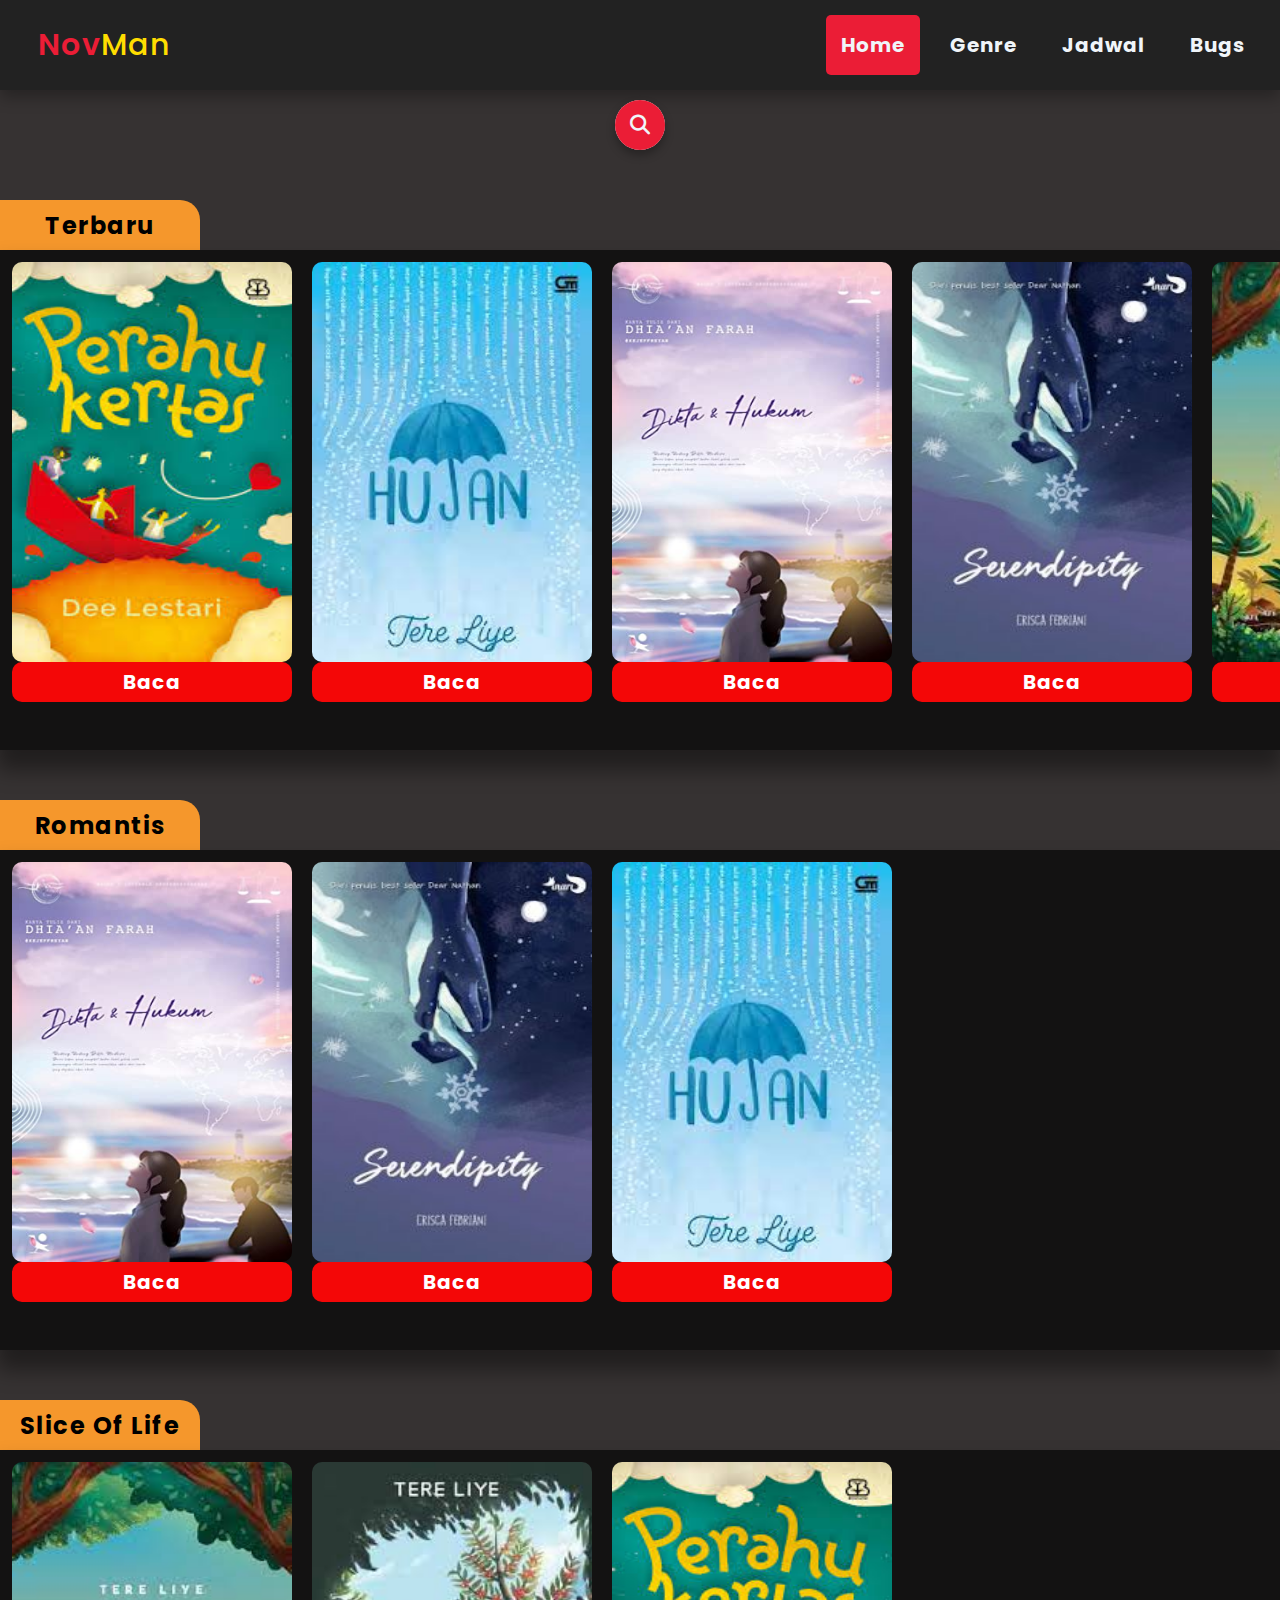
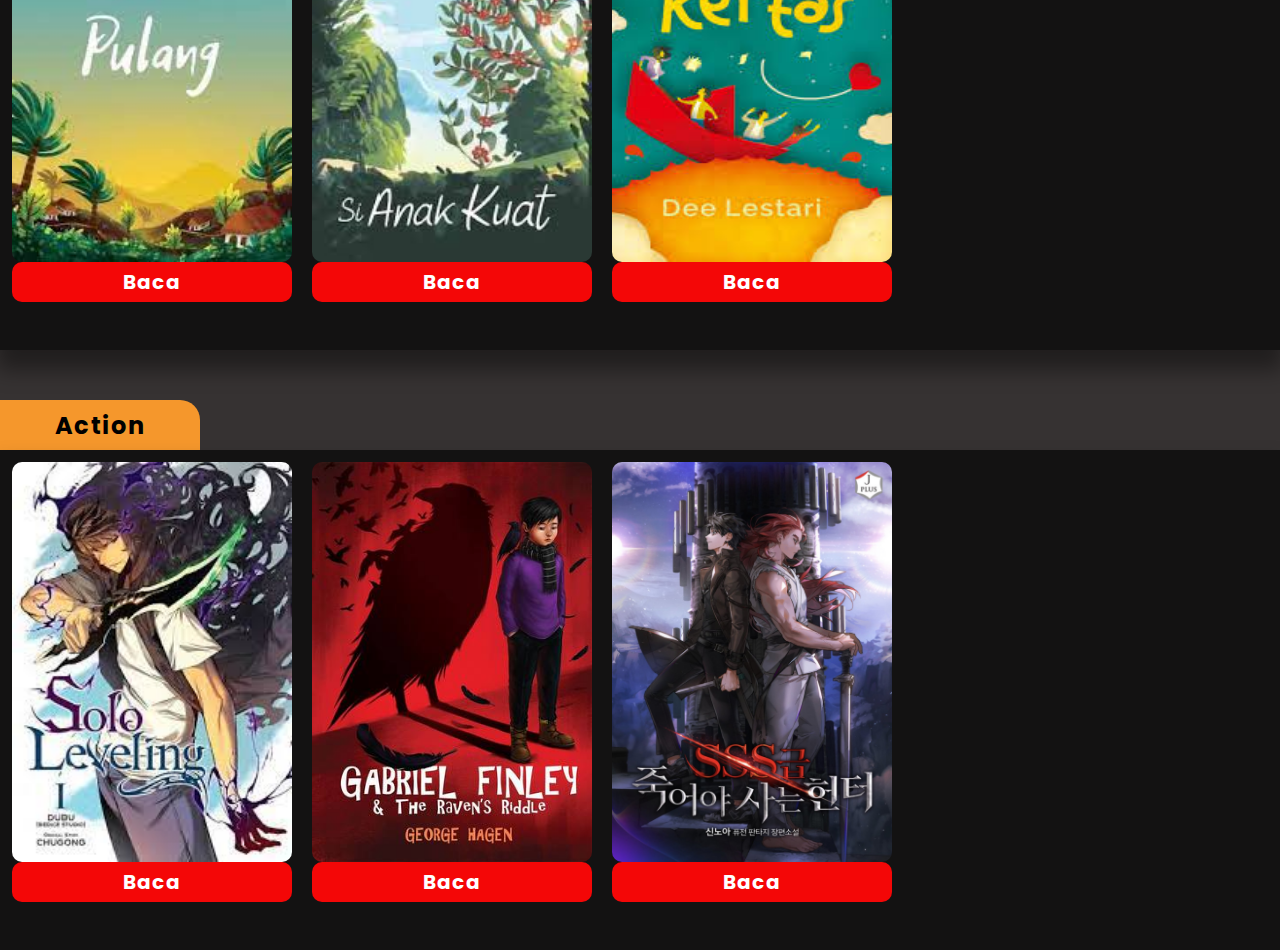
<file: index.html>
<!DOCTYPE html>
<html lang="en">
  <head>
    <meta charset="UTF-8" />
    <meta http-equiv="X-UA-Compatible" content="IE=edge" />
    <meta name="viewport" content="width=device-width, initial-scale=1.0" />

    <title>NovMan</title>

    <link rel="stylesheet" href="css/style.css" />

    <!-- link CSS untuk Search Bar -->
    <link rel="stylesheet" href="css/search-bar.css" />
    <!-- link FontAwesome -->
    <link
      rel="stylesheet"
      href="https://cdnjs.cloudflare.com/ajax/libs/font-awesome/6.1.1/css/all.min.css"
    />
  </head>
  <body>
    <!-- NavBar, Start -->
    <div class="nav-container">
      <nav class="nav-wrapper">
        <div class="brand">
          <div class="first name">nov</div>
          <div class="last name">man</div>
        </div>
        <ul class="navbar">
          <li class="nav-item active"><a href="#">Home</a></li>
          <li class="nav-item"><a href="#">Genre</a></li>
          <li class="nav-item"><a href="#">Jadwal</a></li>
          <li class="nav-item"><a href="#">Bugs</a></li>
        </ul>
      </nav>
    </div>
    <!-- Navbar, End -->

    <!-- Search Bar, Start -->
    <div class="search-container">
      <div class="search">
        <input type="checkbox" id="check" />
        <div class="search-box">
          <input
            type="text"
            placeholder="Search here... (does not work! only as decoration)"
          />
          <label for="check" class="icon">
            <i class="fas fa-search"></i>
          </label>
        </div>
      </div>
    </div>
    <!-- Search Bar, End -->

    <!-- bagian novel terbaru -->
    <h2>terbaru</h2>
    <div class="container">
      <div class="wrapper">
        <div class="kotak1">
          <div class="book1">
            <img src="gambar/perahu.jpg" alt="" />
            <a href="database/bukuperahu.html">baca</a>
          </div>
        </div>
        <div class="kotak1">
          <div class="book1">
            <img src="gambar/hujan.jpg" alt="" />
            <a href="database/hujan.html">baca</a>
          </div>
        </div>
        <div class="kotak1">
          <div class="book1">
            <img src="gambar/dikta.jpg" alt="" />
            <a href="database/dikta.html">baca</a>
          </div>
        </div>
        <div class="kotak1">
          <div class="book1">
            <img src="gambar/book2.jpg" alt="" />
            <a href="database/Serendiply.html">baca</a>
          </div>
        </div>
        <div class="kotak1">
          <div class="book1">
            <img src="gambar/pulang.jpg" alt="" />
            <a href="database/pulang.html">baca</a>
          </div>
        </div>
        <div class="kotak1">
          <div class="book1">
            <img src="gambar/kuat.jpg" alt="" />
            <a href="database/kuat.html">baca</a>
          </div>
        </div>
      </div>
    </div>

    <!-- bagian projek -->
    <h2>romantis</h2>
    <div class="container">
      <div class="wrapper">
        <div class="kotak1">
          <div class="book1">
            <img src="gambar/dikta.jpg" alt="" />
            <a href="database/dikta.html">baca</a>
          </div>
        </div>
        <div class="kotak1">
          <div class="book1">
            <img src="gambar/book2.jpg" alt="" />
            <a href="database/Serendiply.html">baca</a>
          </div>
        </div>
        <div class="kotak1">
          <div class="book1">
            <img src="gambar/hujan.jpg" alt="" />
            <a href="database/hujan.html">baca</a>
          </div>
        </div>
      </div>
    </div>

    <!-- bagian slice of life -->
    <h2>slice of life</h2>
    <div class="container">
      <div class="wrapper">
        <div class="kotak1">
          <div class="book1">
            <img src="gambar/pulang.jpg" alt="" />
            <a href="database/pulang.html">baca</a>
          </div>
        </div>
        <div class="kotak1">
          <div class="book1">
            <img src="gambar/kuat.jpg" alt="" />
            <a href="database/kuat.html">baca</a>
          </div>
        </div>
        <div class="kotak1">
          <div class="book1">
            <img src="gambar/perahu.jpg" alt="" />
            <a href="database/bukuperahu.html">baca</a>
          </div>
        </div>
      </div>
    </div>

    <!-- bagian action -->
    <h2>action</h2>
    <div class="container">
      <div class="wrapper">
        <div class="kotak1">
          <div class="book1">
            <img src="gambar/solo.jpg" alt="" />
            <a href="database/sololeveling.html">baca</a>
          </div>
        </div>
        <div class="kotak1">
          <div class="book1">
            <img src="gambar/gagak.jpg" alt="" />
            <a href="database/gagak.html">baca</a>
          </div>
        </div>
        <div class="kotak1">
          <div class="book1">
            <img src="gambar/SSSClass-Suicide-Hunter.jpg" alt="" />
            <a href="database/SSS-class.html">baca</a>
          </div>
        </div>
      </div>
    </div>
  </body>
</html>
</file>
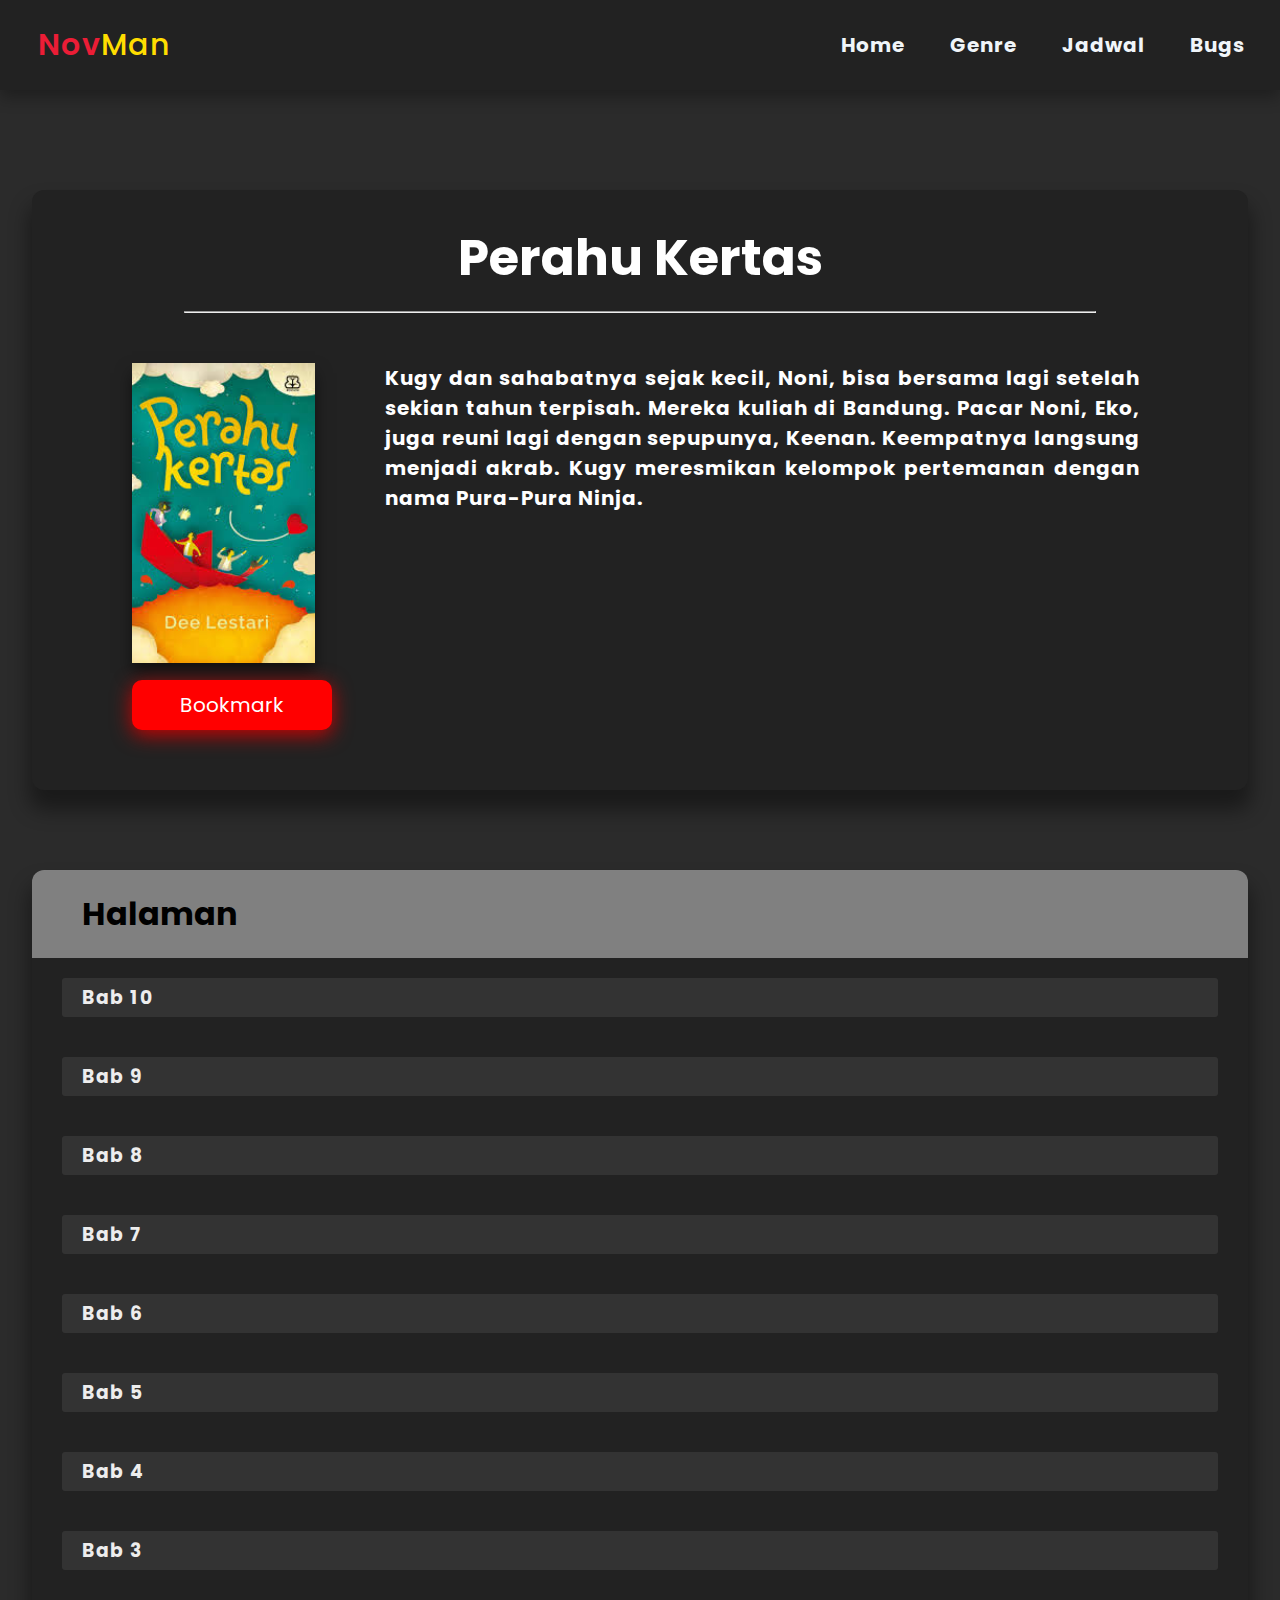
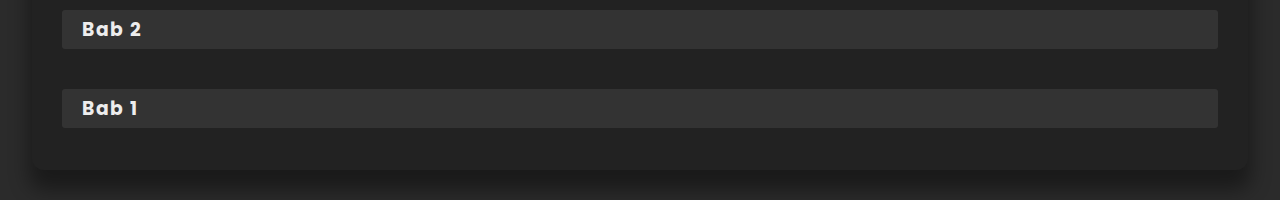
<file: database/bukuperahu.html>
<html lang="en">
  <head>
    <meta charset="UTF-8" />
    <meta http-equiv="X-UA-Compatible" content="IE=edge" />
    <meta name="viewport" content="width=device-width, initial-scale=1.0" />

    <title>NovMan</title>

    <link rel="stylesheet" href="../css/style2.css" />
  </head>
  <body>
    <!-- <header>
        <ul>
            <li class="header">Baca Novel</li>
        </ul>
    </header> -->

    <!-- NavBar -->
    <div class="nav-container">
      <nav class="nav-wrapper">
        <div class="brand">
          <div class="first name">nov</div>
          <div class="last name">man</div>
        </div>
        <ul class="navbar">
          <li class="nav-item active"><a href="../index.html">Home</a></li>
          <li class="nav-item"><a href="#">Genre</a></li>
          <li class="nav-item"><a href="#">Jadwal</a></li>
          <li class="nav-item"><a href="#">Bugs</a></li>
        </ul>
      </nav>
    </div>

    <div class="container">
      <h1>Perahu Kertas</h1>
      <hr />
      <div class="box1">
        <img src="../gambar/perahu.jpg" alt="Perahu Kertas" />
        <a href="#">bookmark</a>
        <p class="sinopsis">
          Kugy dan sahabatnya sejak kecil, Noni, bisa bersama lagi setelah
          sekian tahun terpisah. Mereka kuliah di Bandung. Pacar Noni, Eko, juga
          reuni lagi dengan sepupunya, Keenan. Keempatnya langsung menjadi
          akrab. Kugy meresmikan kelompok pertemanan dengan nama Pura-Pura
          Ninja.<br /><br />
        </p>
      </div>
      <!-- <h2>bookmark</h2> -->
      <!-- bab nya kebalik -->
    </div>
    <div class="wrapper">
      <div class="list">
        <h1>halaman</h1>
        <ul>
          <li data-num="1" class="list__box">
            <div class="bab1">
              <h3>Bab 1</h3>
            </div>
          </li>
          <li data-num="2" class="list__box">
            <div class="bab2">
              <h3>Bab 2</h3>
            </div>
          </li>
          <li data-num="3" class="list__box">
            <div class="bab3">
              <h3>Bab 3</h3>
            </div>
          </li>
          <li data-num="4" class="list__box">
            <div class="bab4">
              <h3>Bab 4</h3>
            </div>
          </li>
          <li data-num="5" class="list__box">
            <div class="bab5">
              <h3>Bab 5</h3>
            </div>
          </li>
          <li data-num="6" class="list__box">
            <div class="bab6">
              <h3>Bab 6</h3>
            </div>
          </li>
          <li data-num="7" class="list__box">
            <div class="bab7">
              <h3>Bab 7</h3>
            </div>
          </li>
          <li data-num="8" class="list__box">
            <div class="bab8">
              <h3>Bab 8</h3>
            </div>
          </li>
          <li data-num="9" class="list__box">
            <div class="bab9">
              <h3>Bab 9</h3>
            </div>
          </li>
          <li data-num="10" class="list__box">
            <div class="bab10">
              <h3>Bab 10</h3>
            </div>
          </li>
        </ul>
      </div>
    </div>
  </body>
</html>
</file>
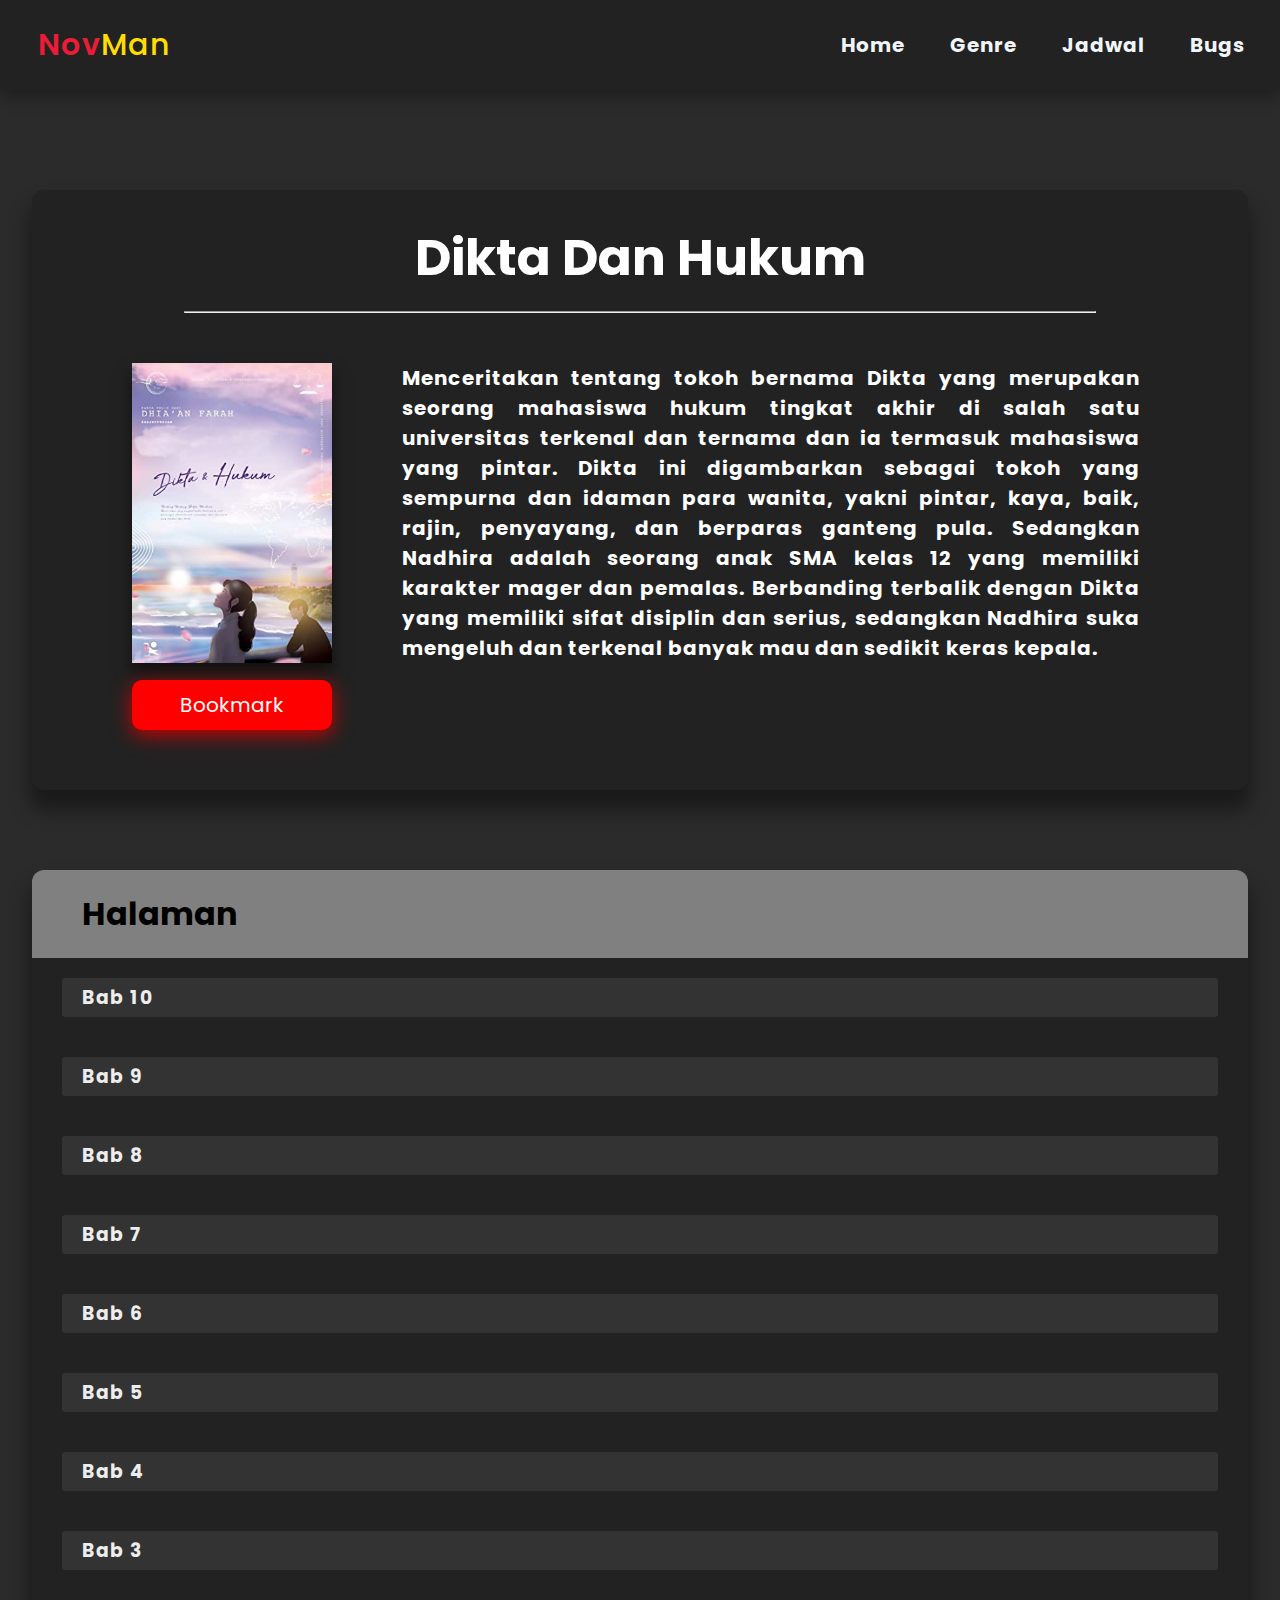
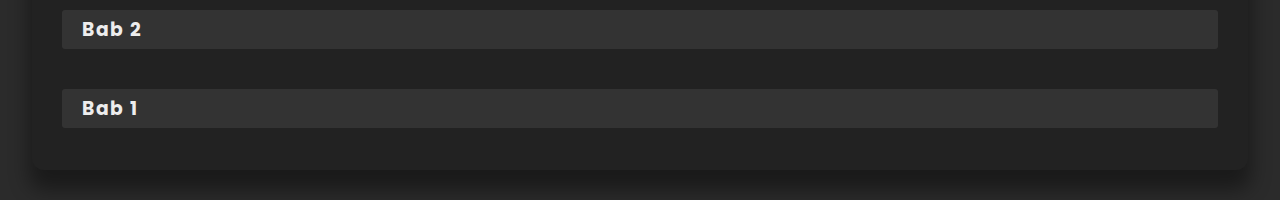
<file: database/dikta.html>
<html lang="en">
  <head>
    <meta charset="UTF-8" />
    <meta http-equiv="X-UA-Compatible" content="IE=edge" />
    <meta name="viewport" content="width=device-width, initial-scale=1.0" />
    <title>Novel</title>
    <link rel="stylesheet" href="../css/style2.css" />
  </head>
  <body>
    <!-- <header>
        <ul>
            <li class="header">Baca Novel</li>
        </ul>
    </header> -->

    <!-- NavBar -->
    <div class="nav-container">
      <nav class="nav-wrapper">
        <div class="brand">
          <div class="first name">nov</div>
          <div class="last name">man</div>
        </div>
        <ul class="navbar">
          <li class="nav-item active"><a href="../index.html">Home</a></li>
          <li class="nav-item"><a href="#">Genre</a></li>
          <li class="nav-item"><a href="#">Jadwal</a></li>
          <li class="nav-item"><a href="#">Bugs</a></li>
        </ul>
      </nav>
    </div>

    <!-- Container judul, cover buku, dan sinopsis, Start -->
    <div class="container">
      <h1>Dikta dan Hukum</h1>
      <hr />
      <div class="box1">
        <img src="/gambar/dikta.jpg" alt="Dikta dan Hukum" />
        <a href="#">bookmark</a>
        <p class="sinopsis">
          Menceritakan tentang tokoh bernama Dikta yang merupakan seorang
          mahasiswa hukum tingkat akhir di salah satu universitas terkenal dan
          ternama dan ia termasuk mahasiswa yang pintar. Dikta ini digambarkan
          sebagai tokoh yang sempurna dan idaman para wanita, yakni pintar,
          kaya, baik, rajin, penyayang, dan berparas ganteng pula. Sedangkan
          Nadhira adalah seorang anak SMA kelas 12 yang memiliki karakter mager
          dan pemalas. Berbanding terbalik dengan Dikta yang memiliki sifat
          disiplin dan serius, sedangkan Nadhira suka mengeluh dan terkenal
          banyak mau dan sedikit keras kepala.
        </p>
      </div>
    </div>
    <!-- Container judul, cover buku, dan sinopsis, End -->

    <div class="wrapper">
      <div class="list">
        <h1>halaman</h1>
        <ul>
          <li data-num="1" class="list__box">
            <div class="bab1">
              <h3>Bab 1</h3>
            </div>
          </li>
          <li data-num="2" class="list__box">
            <div class="bab2">
              <h3>Bab 2</h3>
            </div>
          </li>
          <li data-num="3" class="list__box">
            <div class="bab3">
              <h3>Bab 3</h3>
            </div>
          </li>
          <li data-num="4" class="list__box">
            <div class="bab4">
              <h3>Bab 4</h3>
            </div>
          </li>
          <li data-num="5" class="list__box">
            <div class="bab5">
              <h3>Bab 5</h3>
            </div>
          </li>
          <li data-num="6" class="list__box">
            <div class="bab6">
              <h3>Bab 6</h3>
            </div>
          </li>
          <li data-num="7" class="list__box">
            <div class="bab7">
              <h3>Bab 7</h3>
            </div>
          </li>
          <li data-num="8" class="list__box">
            <div class="bab8">
              <h3>Bab 8</h3>
            </div>
          </li>
          <li data-num="9" class="list__box">
            <div class="bab9">
              <h3>Bab 9</h3>
            </div>
          </li>
          <li data-num="10" class="list__box">
            <div class="bab10">
              <h3>Bab 10</h3>
            </div>
          </li>
        </ul>
      </div>
    </div>
  </body>
</html>
</file>
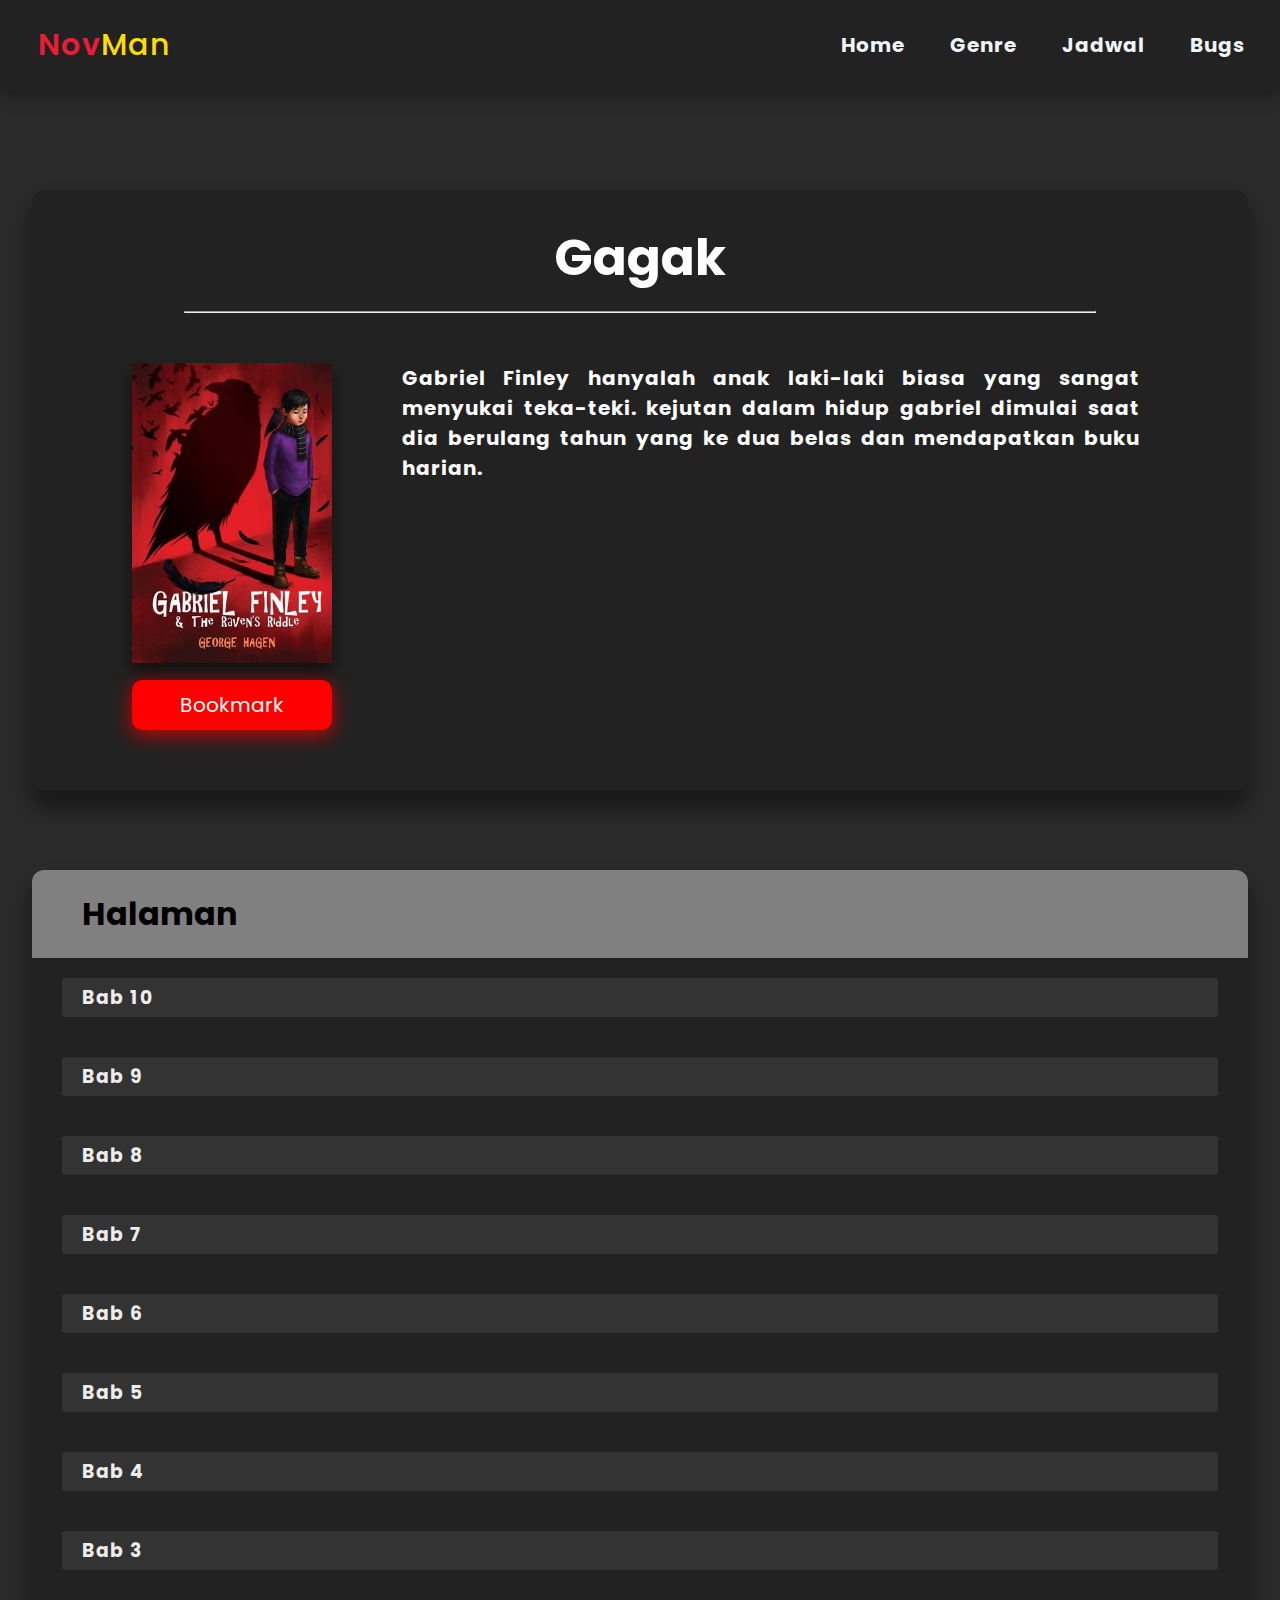
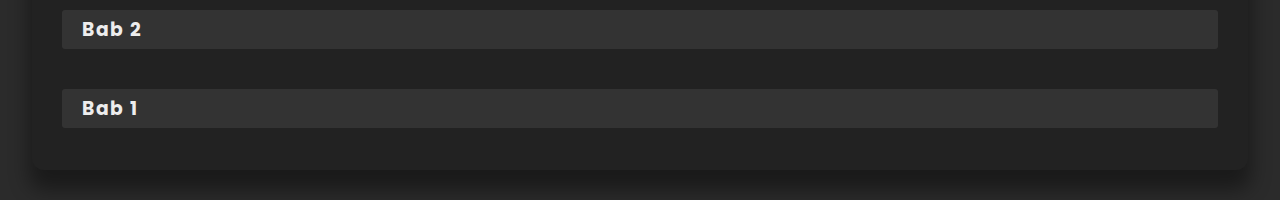
<file: database/gagak.html>
<html lang="en">
  <head>
    <meta charset="UTF-8" />
    <meta http-equiv="X-UA-Compatible" content="IE=edge" />
    <meta name="viewport" content="width=device-width, initial-scale=1.0" />
    <title>Novel</title>
    <link rel="stylesheet" href="../css/style2.css" />
  </head>
  <body>
    <!-- <header>
        <ul>
            <li class="header">Baca Novel</li>
        </ul>
    </header> -->

    <!-- NavBar -->
    <div class="nav-container">
      <nav class="nav-wrapper">
        <div class="brand">
          <div class="first name">nov</div>
          <div class="last name">man</div>
        </div>
        <ul class="navbar">
          <li class="nav-item active"><a href="../index.html">Home</a></li>
          <li class="nav-item"><a href="#">Genre</a></li>
          <li class="nav-item"><a href="#">Jadwal</a></li>
          <li class="nav-item"><a href="#">Bugs</a></li>
        </ul>
      </nav>
    </div>

    <div class="container">
      <h1>Gagak</h1>
      <hr />
      <div class="box1">
        <img src="../gambar/gagak.jpg" alt="Gagak" />
        <a href="#">bookmark</a>
        <p class="sinopsis">
          Gabriel Finley hanyalah anak laki-laki biasa yang sangat menyukai
          teka-teki. kejutan dalam hidup gabriel dimulai saat dia berulang tahun
          yang ke dua belas dan mendapatkan buku harian.<br /><br />
        </p>
      </div>
      <!-- <h2>bookmark</h2> -->
    </div>
    <div class="wrapper">
      <div class="list">
        <h1>halaman</h1>
        <ul>
          <li data-num="1" class="list__box">
            <div class="bab1">
              <h3>Bab 1</h3>
            </div>
          </li>
          <li data-num="2" class="list__box">
            <div class="bab2">
              <h3>Bab 2</h3>
            </div>
          </li>
          <li data-num="3" class="list__box">
            <div class="bab3">
              <h3>Bab 3</h3>
            </div>
          </li>
          <li data-num="4" class="list__box">
            <div class="bab4">
              <h3>Bab 4</h3>
            </div>
          </li>
          <li data-num="5" class="list__box">
            <div class="bab5">
              <h3>Bab 5</h3>
            </div>
          </li>
          <li data-num="6" class="list__box">
            <div class="bab6">
              <h3>Bab 6</h3>
            </div>
          </li>
          <li data-num="7" class="list__box">
            <div class="bab7">
              <h3>Bab 7</h3>
            </div>
          </li>
          <li data-num="8" class="list__box">
            <div class="bab8">
              <h3>Bab 8</h3>
            </div>
          </li>
          <li data-num="9" class="list__box">
            <div class="bab9">
              <h3>Bab 9</h3>
            </div>
          </li>
          <li data-num="10" class="list__box">
            <div class="bab10">
              <h3>Bab 10</h3>
            </div>
          </li>
        </ul>
      </div>
    </div>
  </body>
</html>
</file>
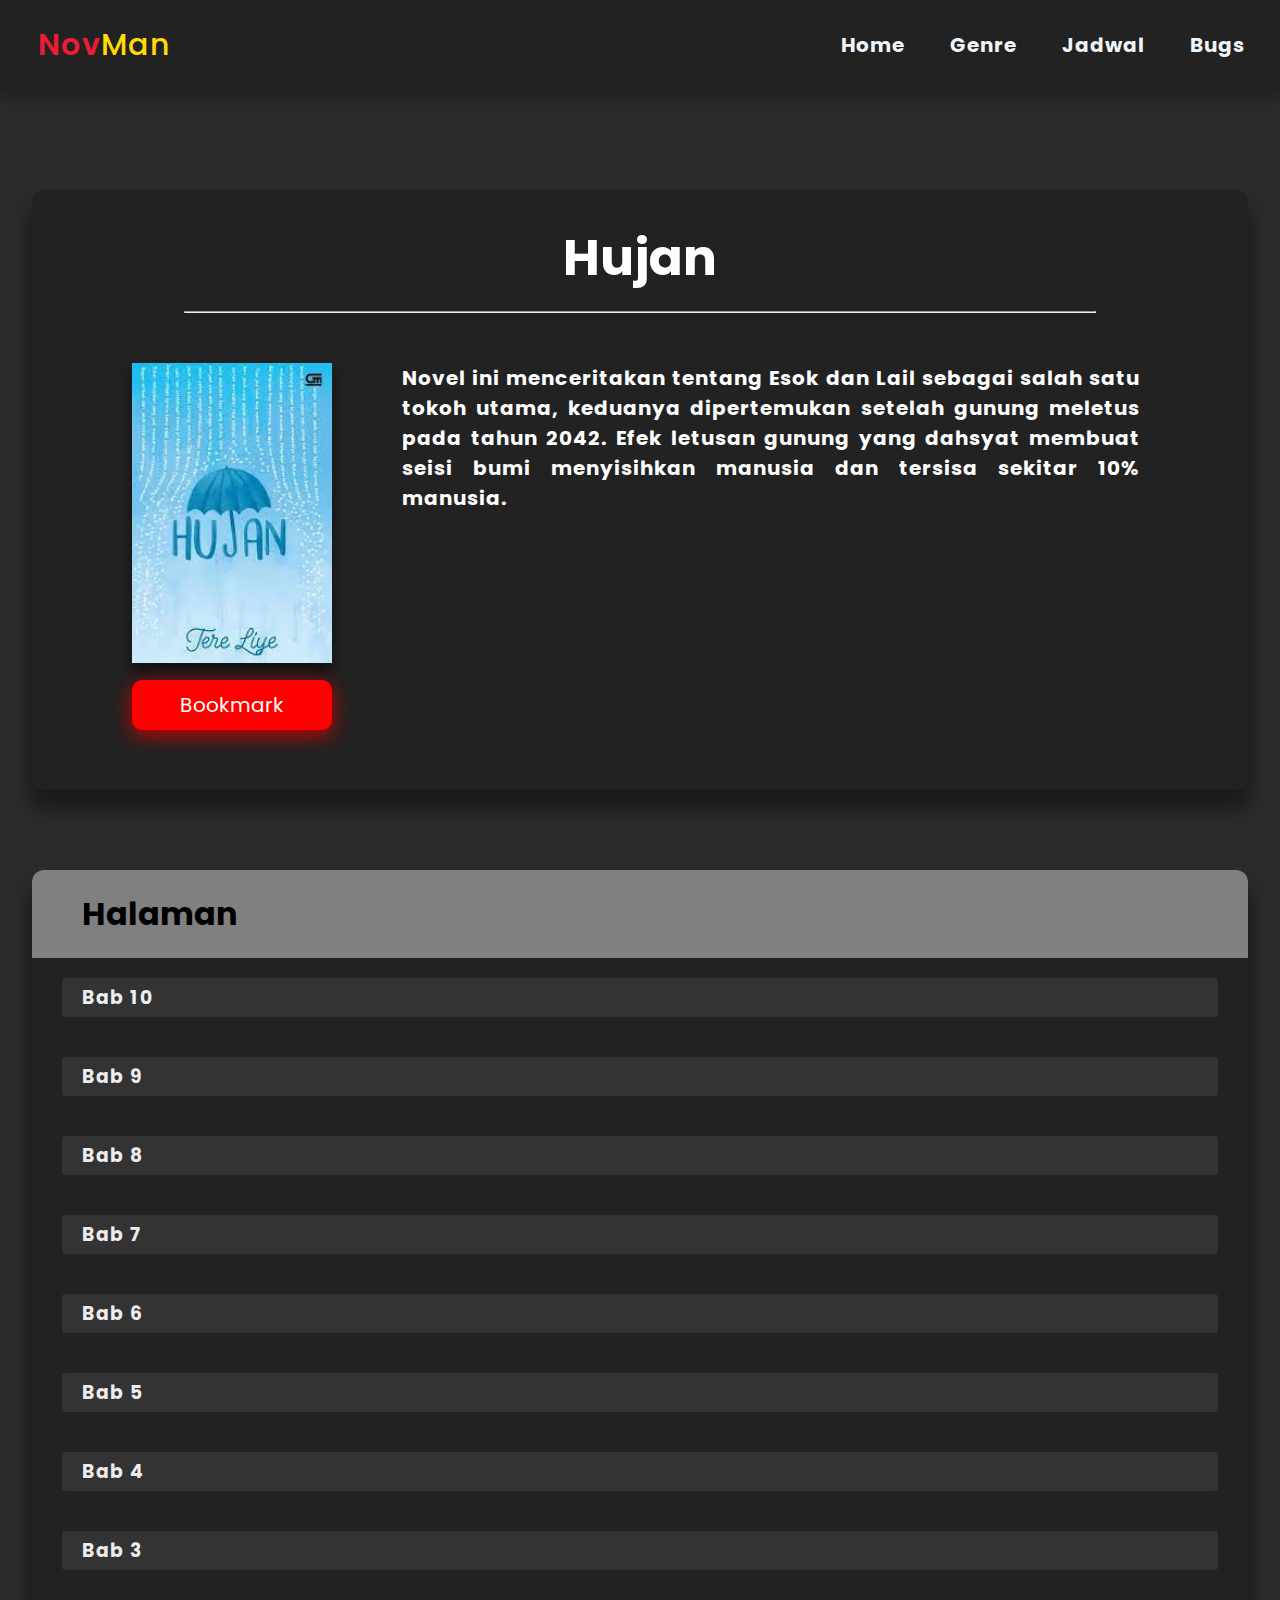
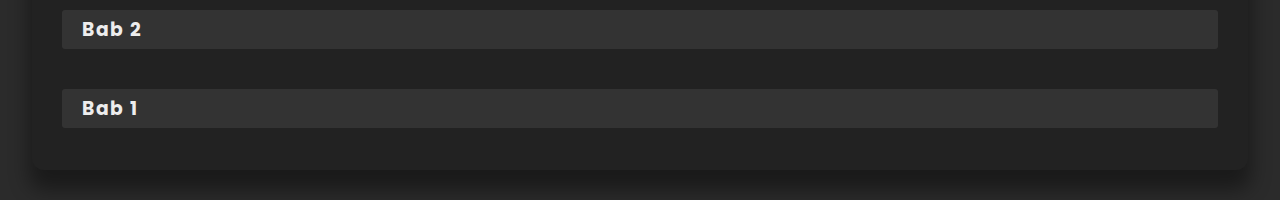
<file: database/hujan.html>
<html lang="en">
  <head>
    <meta charset="UTF-8" />
    <meta http-equiv="X-UA-Compatible" content="IE=edge" />
    <meta name="viewport" content="width=device-width, initial-scale=1.0" />
    <title>Novel</title>
    <link rel="stylesheet" href="../css/style2.css" />
  </head>
  <body>
    <!-- <header>
        <ul>
            <li class="header">Baca Novel</li>
        </ul>
    </header> -->

    <!-- NavBar -->
    <div class="nav-container">
      <nav class="nav-wrapper">
        <div class="brand">
          <div class="first name">nov</div>
          <div class="last name">man</div>
        </div>
        <ul class="navbar">
          <li class="nav-item active"><a href="../index.html">Home</a></li>
          <li class="nav-item"><a href="#">Genre</a></li>
          <li class="nav-item"><a href="#">Jadwal</a></li>
          <li class="nav-item"><a href="#">Bugs</a></li>
        </ul>
      </nav>
    </div>

    <div class="container">
      <h1>Hujan</h1>
      <hr />
      <div class="box1">
        <img src="../gambar/hujan.jpg" alt="hujan" />
        <a href="#">bookmark</a>
        <p class="sinopsis">
          Novel ini menceritakan tentang Esok dan Lail sebagai salah satu tokoh
          utama, keduanya dipertemukan setelah gunung meletus pada tahun 2042.
          Efek letusan gunung yang dahsyat membuat seisi bumi menyisihkan
          manusia dan tersisa sekitar 10% manusia.<br /><br />
        </p>
      </div>
      <!-- <h2>bookmark</h2> -->
    </div>
    <div class="wrapper">
      <div class="list">
        <h1>halaman</h1>
        <ul>
          <li data-num="1" class="list__box">
            <div class="bab1">
              <h3>Bab 1</h3>
            </div>
          </li>
          <li data-num="2" class="list__box">
            <div class="bab2">
              <h3>Bab 2</h3>
            </div>
          </li>
          <li data-num="3" class="list__box">
            <div class="bab3">
              <h3>Bab 3</h3>
            </div>
          </li>
          <li data-num="4" class="list__box">
            <div class="bab4">
              <h3>Bab 4</h3>
            </div>
          </li>
          <li data-num="5" class="list__box">
            <div class="bab5">
              <h3>Bab 5</h3>
            </div>
          </li>
          <li data-num="6" class="list__box">
            <div class="bab6">
              <h3>Bab 6</h3>
            </div>
          </li>
          <li data-num="7" class="list__box">
            <div class="bab7">
              <h3>Bab 7</h3>
            </div>
          </li>
          <li data-num="8" class="list__box">
            <div class="bab8">
              <h3>Bab 8</h3>
            </div>
          </li>
          <li data-num="9" class="list__box">
            <div class="bab9">
              <h3>Bab 9</h3>
            </div>
          </li>
          <li data-num="10" class="list__box">
            <div class="bab10">
              <h3>Bab 10</h3>
            </div>
          </li>
        </ul>
      </div>
    </div>
  </body>
</html>
</file>
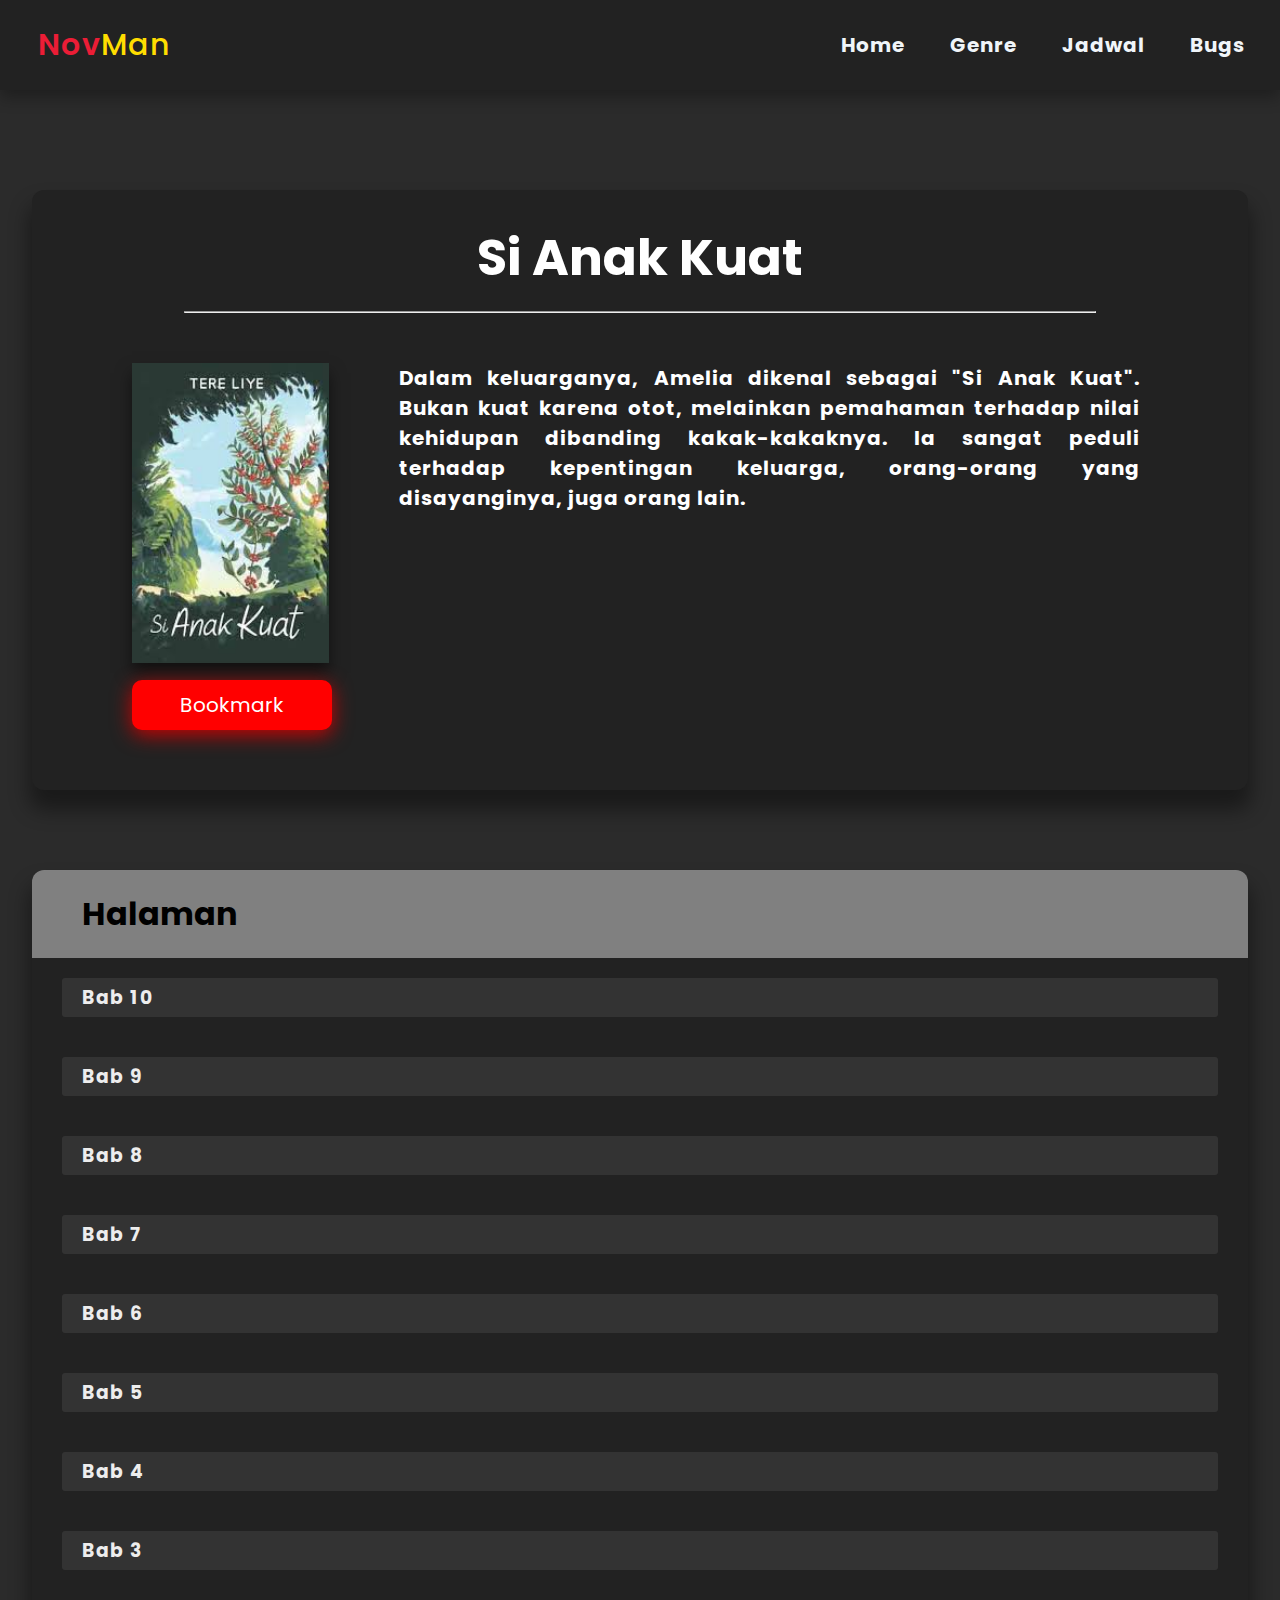
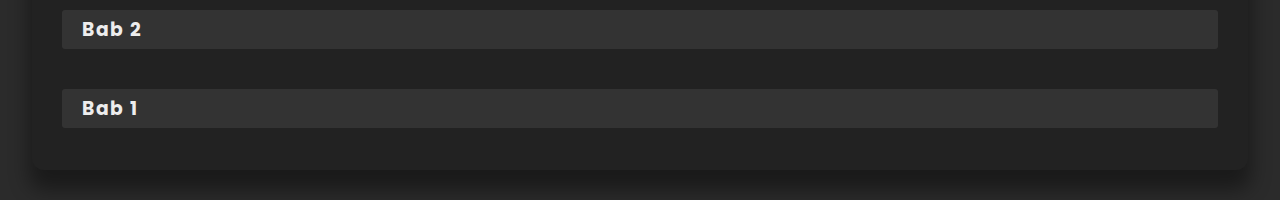
<file: database/kuat.html>
<html lang="en">
  <head>
    <meta charset="UTF-8" />
    <meta http-equiv="X-UA-Compatible" content="IE=edge" />
    <meta name="viewport" content="width=device-width, initial-scale=1.0" />
    <title>Novel</title>
    <link rel="stylesheet" href="../css/style2.css" />
  </head>
  <body>
    <!-- <header>
        <ul>
            <li class="header">Baca Novel</li>
        </ul>
    </header> -->

    <!-- NavBar -->
    <div class="nav-container">
      <nav class="nav-wrapper">
        <div class="brand">
          <div class="first name">nov</div>
          <div class="last name">man</div>
        </div>
        <ul class="navbar">
          <li class="nav-item active"><a href="../index.html">Home</a></li>
          <li class="nav-item"><a href="#">Genre</a></li>
          <li class="nav-item"><a href="#">Jadwal</a></li>
          <li class="nav-item"><a href="#">Bugs</a></li>
        </ul>
      </nav>
    </div>

    <div class="container">
      <h1>Si Anak Kuat</h1>
      <hr />
      <div class="box1">
        <img src="../gambar/kuat.jpg" alt="Kuat" />
        <a href="#">bookmark</a>
        <p class="sinopsis">
          Dalam keluarganya, Amelia dikenal sebagai "Si Anak Kuat". Bukan kuat
          karena otot, melainkan pemahaman terhadap nilai kehidupan dibanding
          kakak-kakaknya. Ia sangat peduli terhadap kepentingan keluarga,
          orang-orang yang disayanginya, juga orang lain.<br /><br />
        </p>
      </div>
    </div>
    <!-- <h2>bookmark</h2> -->
    <div class="wrapper">
      <div class="list">
        <h1>halaman</h1>
        <ul>
          <li data-num="1" class="list__box">
            <div class="bab1">
              <h3>Bab 1</h3>
            </div>
          </li>
          <li data-num="2" class="list__box">
            <div class="bab2">
              <h3>Bab 2</h3>
            </div>
          </li>
          <li data-num="3" class="list__box">
            <div class="bab3">
              <h3>Bab 3</h3>
            </div>
          </li>
          <li data-num="4" class="list__box">
            <div class="bab4">
              <h3>Bab 4</h3>
            </div>
          </li>
          <li data-num="5" class="list__box">
            <div class="bab5">
              <h3>Bab 5</h3>
            </div>
          </li>
          <li data-num="6" class="list__box">
            <div class="bab6">
              <h3>Bab 6</h3>
            </div>
          </li>
          <li data-num="7" class="list__box">
            <div class="bab7">
              <h3>Bab 7</h3>
            </div>
          </li>
          <li data-num="8" class="list__box">
            <div class="bab8">
              <h3>Bab 8</h3>
            </div>
          </li>
          <li data-num="9" class="list__box">
            <div class="bab9">
              <h3>Bab 9</h3>
            </div>
          </li>
          <li data-num="10" class="list__box">
            <div class="bab10">
              <h3>Bab 10</h3>
            </div>
          </li>
        </ul>
      </div>
    </div>
  </body>
</html>
</file>
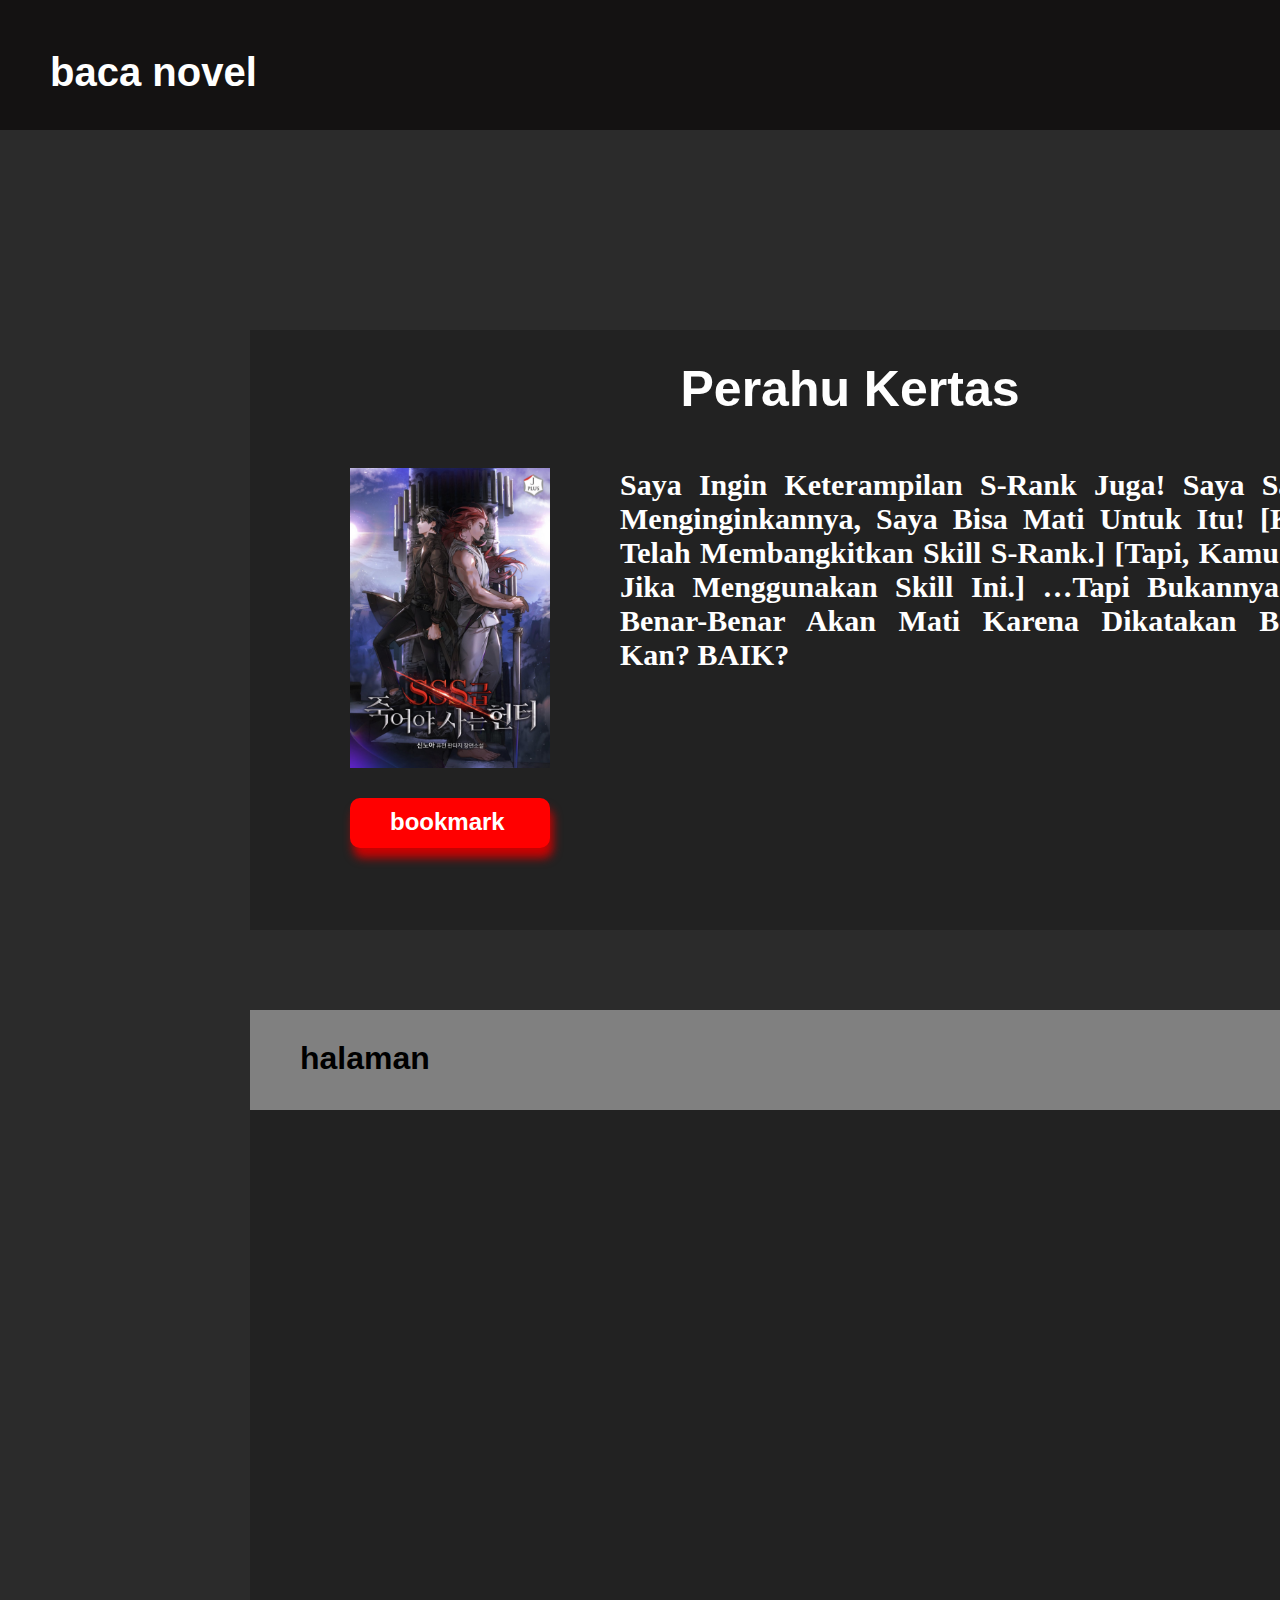
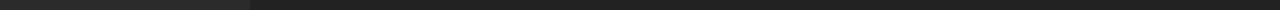
<file: database/perahu.html>
<html lang="en">
<head>
    <meta charset="UTF-8">
    <meta http-equiv="X-UA-Compatible" content="IE=edge">
    <meta name="viewport" content="width=device-width, initial-scale=1.0">
    <title>Novel</title>
    <link rel="stylesheet" href="style2.css">
</head>
<body>
    <nav>
        <ul>
            <li>baca novel</li>
        </ul>
    </nav>
    <div class="container">
        <h1>perahu kertas</h1>
        <div class="box1">
            <img src="/gambar/SSSClass-Suicide-Hunter.jpg" alt="">
            <p> Saya ingin keterampilan S-Rank juga! Saya sangat menginginkannya, saya bisa mati untuk itu!
                [Kamu telah membangkitkan skill S-Rank.] [Tapi, kamu mati jika menggunakan skill ini.]
                …Tapi bukannya aku benar-benar akan mati karena dikatakan begitu, kan? BAIK?
            </p>
        </div>
        <h2>bookmark</h2>
    </div>
    <div class="wrapper">
        <h1>halaman</h1>
        <div class="list">
            <ul>
                <li data-num="1">
                    <div class="bab 1">
                        <h3>bab 1</h3>
                    </div>
                </li>
                <li data-num="2">
                </li>
                <li data-num="3"></li>
                <li data-num="4"></li>
                <li data-num="5"></li>
                <li data-num="6"></li>
                <li data-num="7"></li>
                <li data-num="8"></li>
                <li data-num="9"></li>
                <li data-num="10"></li>
            </ul>
        </div>
    </div>
</body>
</html>
</file>
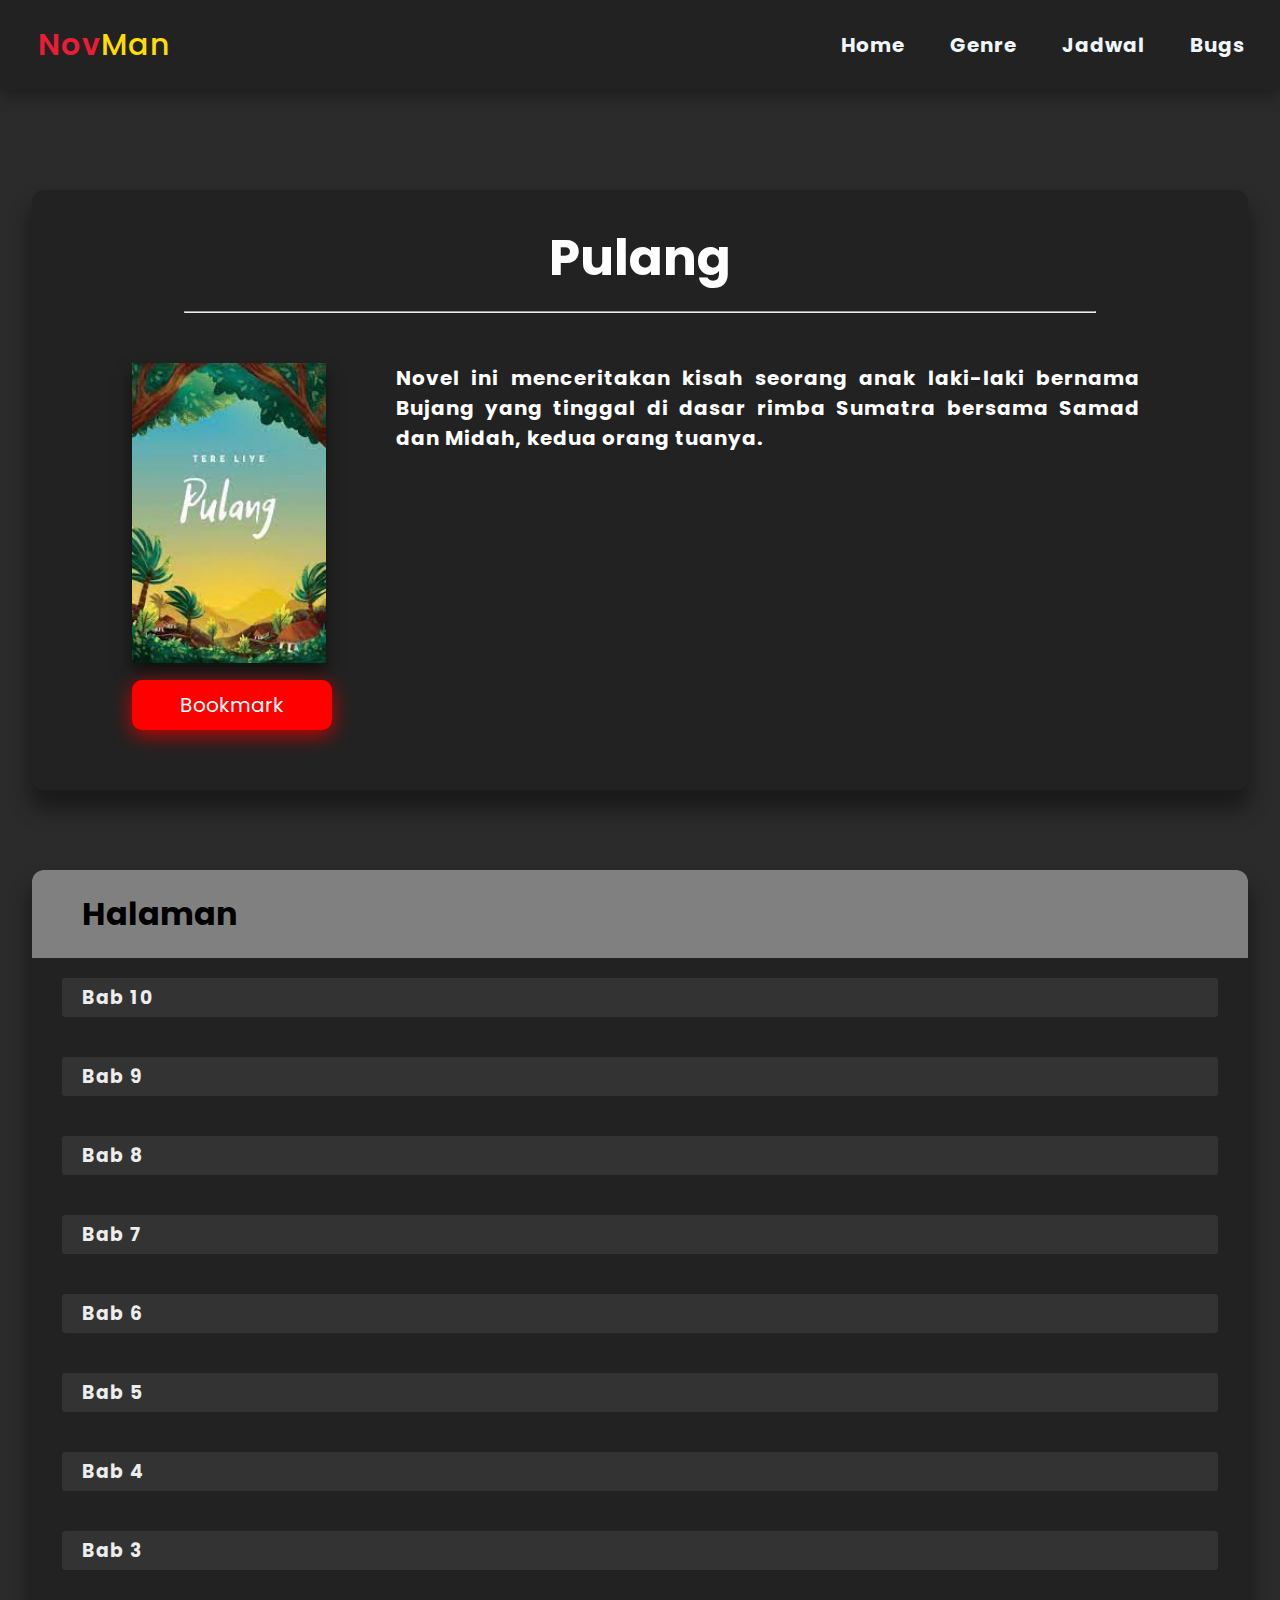
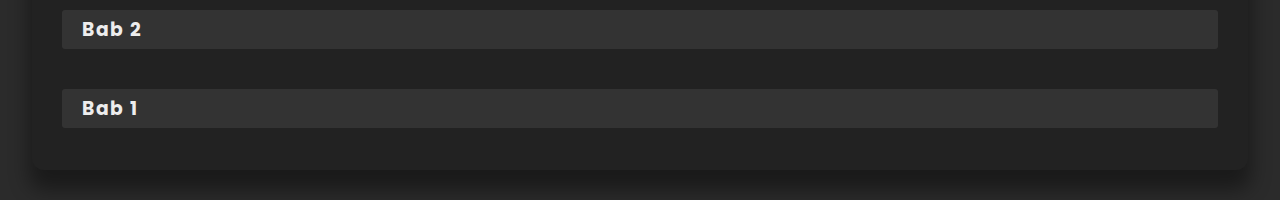
<file: database/pulang.html>
<html lang="en">
  <head>
    <meta charset="UTF-8" />
    <meta http-equiv="X-UA-Compatible" content="IE=edge" />
    <meta name="viewport" content="width=device-width, initial-scale=1.0" />
    <title>Novel</title>
    <link rel="stylesheet" href="../css/style2.css" />
  </head>
  <body>
    <!-- <header>
        <ul>
            <li class="header">Baca Novel</li>
        </ul>
    </header> -->

    <!-- NavBar -->
    <div class="nav-container">
      <nav class="nav-wrapper">
        <div class="brand">
          <div class="first name">nov</div>
          <div class="last name">man</div>
        </div>
        <ul class="navbar">
          <li class="nav-item active"><a href="../index.html">Home</a></li>
          <li class="nav-item"><a href="#">Genre</a></li>
          <li class="nav-item"><a href="#">Jadwal</a></li>
          <li class="nav-item"><a href="#">Bugs</a></li>
        </ul>
      </nav>
    </div>

    <div class="container">
      <h1>Pulang</h1>
      <hr />
      <div class="box1">
        <img src="../gambar/pulang.jpg" alt="Pulang" />
        <a href="#">bookmark</a>
        <p class="sinopsis">
          Novel ini menceritakan kisah seorang anak laki-laki bernama Bujang
          yang tinggal di dasar rimba Sumatra bersama Samad dan Midah, kedua
          orang tuanya.<br /><br />
        </p>
      </div>
      <!-- <h2>bookmark</h2> -->
    </div>
    <div class="wrapper">
      <div class="list">
        <h1>halaman</h1>
        <ul>
          <li data-num="1" class="list__box">
            <div class="bab1">
              <h3>Bab 1</h3>
            </div>
          </li>
          <li data-num="2" class="list__box">
            <div class="bab2">
              <h3>Bab 2</h3>
            </div>
          </li>
          <li data-num="3" class="list__box">
            <div class="bab3">
              <h3>Bab 3</h3>
            </div>
          </li>
          <li data-num="4" class="list__box">
            <div class="bab4">
              <h3>Bab 4</h3>
            </div>
          </li>
          <li data-num="5" class="list__box">
            <div class="bab5">
              <h3>Bab 5</h3>
            </div>
          </li>
          <li data-num="6" class="list__box">
            <div class="bab6">
              <h3>Bab 6</h3>
            </div>
          </li>
          <li data-num="7" class="list__box">
            <div class="bab7">
              <h3>Bab 7</h3>
            </div>
          </li>
          <li data-num="8" class="list__box">
            <div class="bab8">
              <h3>Bab 8</h3>
            </div>
          </li>
          <li data-num="9" class="list__box">
            <div class="bab9">
              <h3>Bab 9</h3>
            </div>
          </li>
          <li data-num="10" class="list__box">
            <div class="bab10">
              <h3>Bab 10</h3>
            </div>
          </li>
        </ul>
      </div>
    </div>
  </body>
</html>
</file>
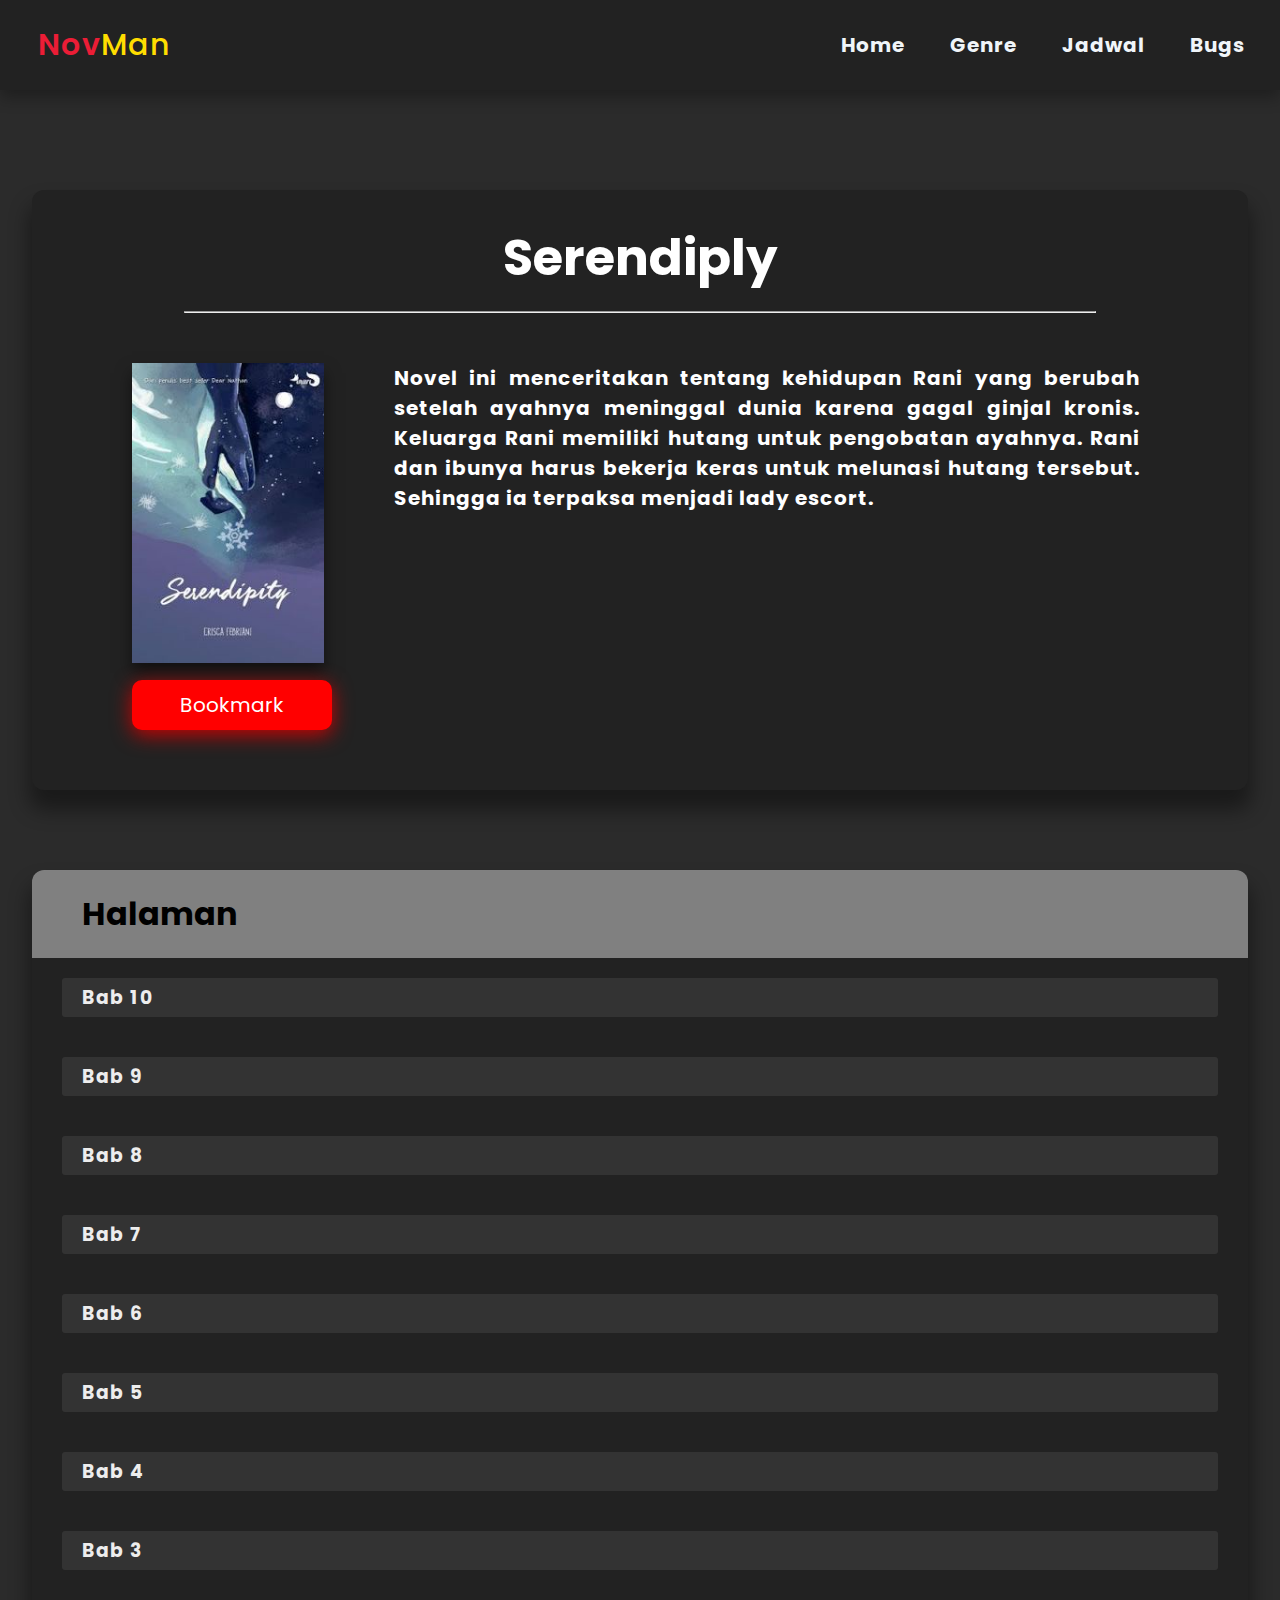
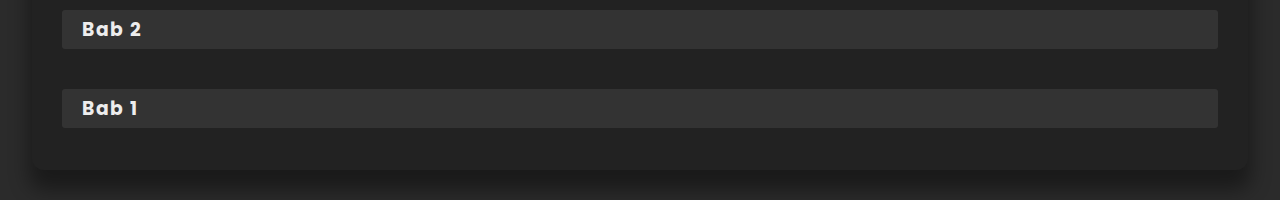
<file: database/Serendiply.html>
<html lang="en">
  <head>
    <meta charset="UTF-8" />
    <meta http-equiv="X-UA-Compatible" content="IE=edge" />
    <meta name="viewport" content="width=device-width, initial-scale=1.0" />
    <title>Novel</title>
    <link rel="stylesheet" href="../css/style2.css" />
  </head>
  <body>
    <!-- <header>
        <ul>
            <li class="header">Baca Novel</li>
        </ul>
    </header> -->

    <!-- NavBar -->
    <div class="nav-container">
      <nav class="nav-wrapper">
        <div class="brand">
          <div class="first name">nov</div>
          <div class="last name">man</div>
        </div>
        <ul class="navbar">
          <li class="nav-item active"><a href="../index.html">Home</a></li>
          <li class="nav-item"><a href="#">Genre</a></li>
          <li class="nav-item"><a href="#">Jadwal</a></li>
          <li class="nav-item"><a href="#">Bugs</a></li>
        </ul>
      </nav>
    </div>

    <div class="container">
        <h1>Serendiply</h1>
        <hr>
        <div class="box1">
            <img src="../gambar/book2.jpg" alt="Serendiply">
            <a href="#">bookmark</a>
            <p class="sinopsis"> Novel ini menceritakan tentang kehidupan Rani yang berubah setelah ayahnya meninggal dunia karena gagal ginjal kronis. Keluarga Rani memiliki hutang untuk pengobatan ayahnya. Rani dan ibunya harus bekerja keras untuk melunasi hutang tersebut. Sehingga ia terpaksa menjadi lady escort.<br><br>
            </p>
        </div>
      </div>
      <!-- <h2>bookmark</h2> -->
      <!-- bab nya kebalik -->
    </div>
    <div class="wrapper">
      <div class="list">
        <h1>halaman</h1>
        <ul>
          <li data-num="1" class="list__box">
            <div class="bab1">
              <h3>Bab 1</h3>
            </div>
          </li>
          <li data-num="2" class="list__box">
            <div class="bab2">
              <h3>Bab 2</h3>
            </div>
          </li>
          <li data-num="3" class="list__box">
            <div class="bab3">
              <h3>Bab 3</h3>
            </div>
          </li>
          <li data-num="4" class="list__box">
            <div class="bab4">
              <h3>Bab 4</h3>
            </div>
          </li>
          <li data-num="5" class="list__box">
            <div class="bab5">
              <h3>Bab 5</h3>
            </div>
          </li>
          <li data-num="6" class="list__box">
            <div class="bab6">
              <h3>Bab 6</h3>
            </div>
          </li>
          <li data-num="7" class="list__box">
            <div class="bab7">
              <h3>Bab 7</h3>
            </div>
          </li>
          <li data-num="8" class="list__box">
            <div class="bab8">
              <h3>Bab 8</h3>
            </div>
          </li>
          <li data-num="9" class="list__box">
            <div class="bab9">
              <h3>Bab 9</h3>
            </div>
          </li>
          <li data-num="10" class="list__box">
            <div class="bab10">
              <h3>Bab 10</h3>
            </div>
          </li>
        </ul>
      </div>
    </div>
  </body>
</html>
</file>
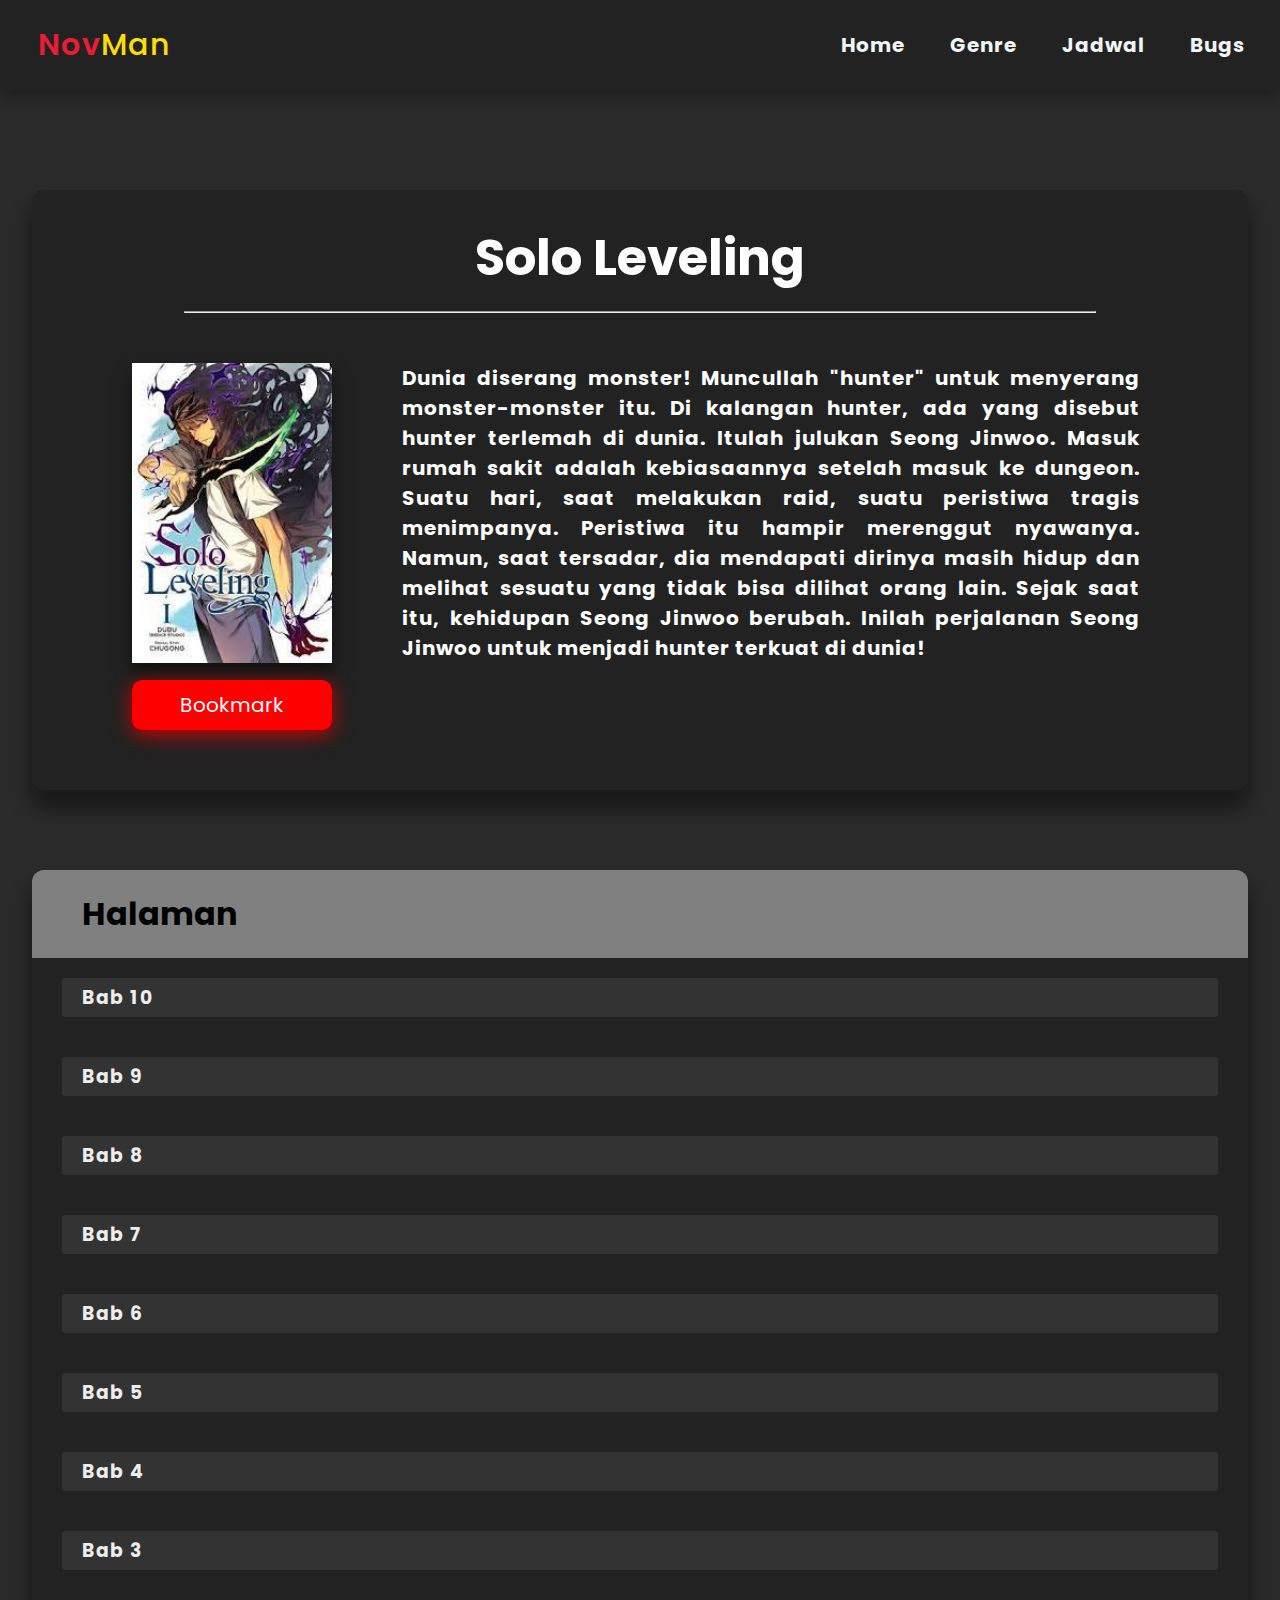
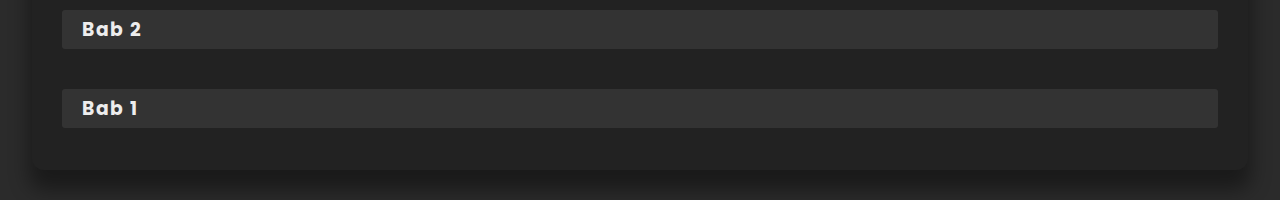
<file: database/sololeveling.html>
<html lang="en">
  <head>
    <meta charset="UTF-8" />
    <meta http-equiv="X-UA-Compatible" content="IE=edge" />
    <meta name="viewport" content="width=device-width, initial-scale=1.0" />
    <title>Novel</title>
    <link rel="stylesheet" href="../css/style2.css" />
  </head>
  <body>
    <!-- <header>
        <ul>
            <li class="header">Baca Novel</li>
        </ul>
    </header> -->

    <!-- NavBar -->
    <div class="nav-container">
      <nav class="nav-wrapper">
        <div class="brand">
          <div class="first name">nov</div>
          <div class="last name">man</div>
        </div>
        <ul class="navbar">
          <li class="nav-item active"><a href="../index.html">Home</a></li>
          <li class="nav-item"><a href="#">Genre</a></li>
          <li class="nav-item"><a href="#">Jadwal</a></li>
          <li class="nav-item"><a href="#">Bugs</a></li>
        </ul>
      </nav>
    </div>

    <div class="container">
      <h1>Solo Leveling</h1>
      <hr />
      <div class="box1">
        <img src="../gambar/solo.jpg" alt="Solo Leveling" />
        <a href="#">bookmark</a>
        <p class="sinopsis">
          Dunia diserang monster! Muncullah "hunter" untuk menyerang
          monster-monster itu. Di kalangan hunter, ada yang disebut hunter
          terlemah di dunia. Itulah julukan Seong Jinwoo. Masuk rumah sakit
          adalah kebiasaannya setelah masuk ke dungeon. Suatu hari, saat
          melakukan raid, suatu peristiwa tragis menimpanya. Peristiwa itu
          hampir merenggut nyawanya. Namun, saat tersadar, dia mendapati dirinya
          masih hidup dan melihat sesuatu yang tidak bisa dilihat orang lain.
          Sejak saat itu, kehidupan Seong Jinwoo berubah. Inilah perjalanan
          Seong Jinwoo untuk menjadi hunter terkuat di dunia!<br /><br />
        </p>
      </div>
      <!-- <h2>bookmark</h2> -->
    </div>
    <div class="wrapper">
      <div class="list">
        <h1>halaman</h1>
        <ul>
          <li data-num="1" class="list__box">
            <div class="bab1">
              <h3>Bab 1</h3>
            </div>
          </li>
          <li data-num="2" class="list__box">
            <div class="bab2">
              <h3>Bab 2</h3>
            </div>
          </li>
          <li data-num="3" class="list__box">
            <div class="bab3">
              <h3>Bab 3</h3>
            </div>
          </li>
          <li data-num="4" class="list__box">
            <div class="bab4">
              <h3>Bab 4</h3>
            </div>
          </li>
          <li data-num="5" class="list__box">
            <div class="bab5">
              <h3>Bab 5</h3>
            </div>
          </li>
          <li data-num="6" class="list__box">
            <div class="bab6">
              <h3>Bab 6</h3>
            </div>
          </li>
          <li data-num="7" class="list__box">
            <div class="bab7">
              <h3>Bab 7</h3>
            </div>
          </li>
          <li data-num="8" class="list__box">
            <div class="bab8">
              <h3>Bab 8</h3>
            </div>
          </li>
          <li data-num="9" class="list__box">
            <div class="bab9">
              <h3>Bab 9</h3>
            </div>
          </li>
          <li data-num="10" class="list__box">
            <div class="bab10">
              <h3>Bab 10</h3>
            </div>
          </li>
        </ul>
      </div>
    </div>
  </body>
</html>
</file>
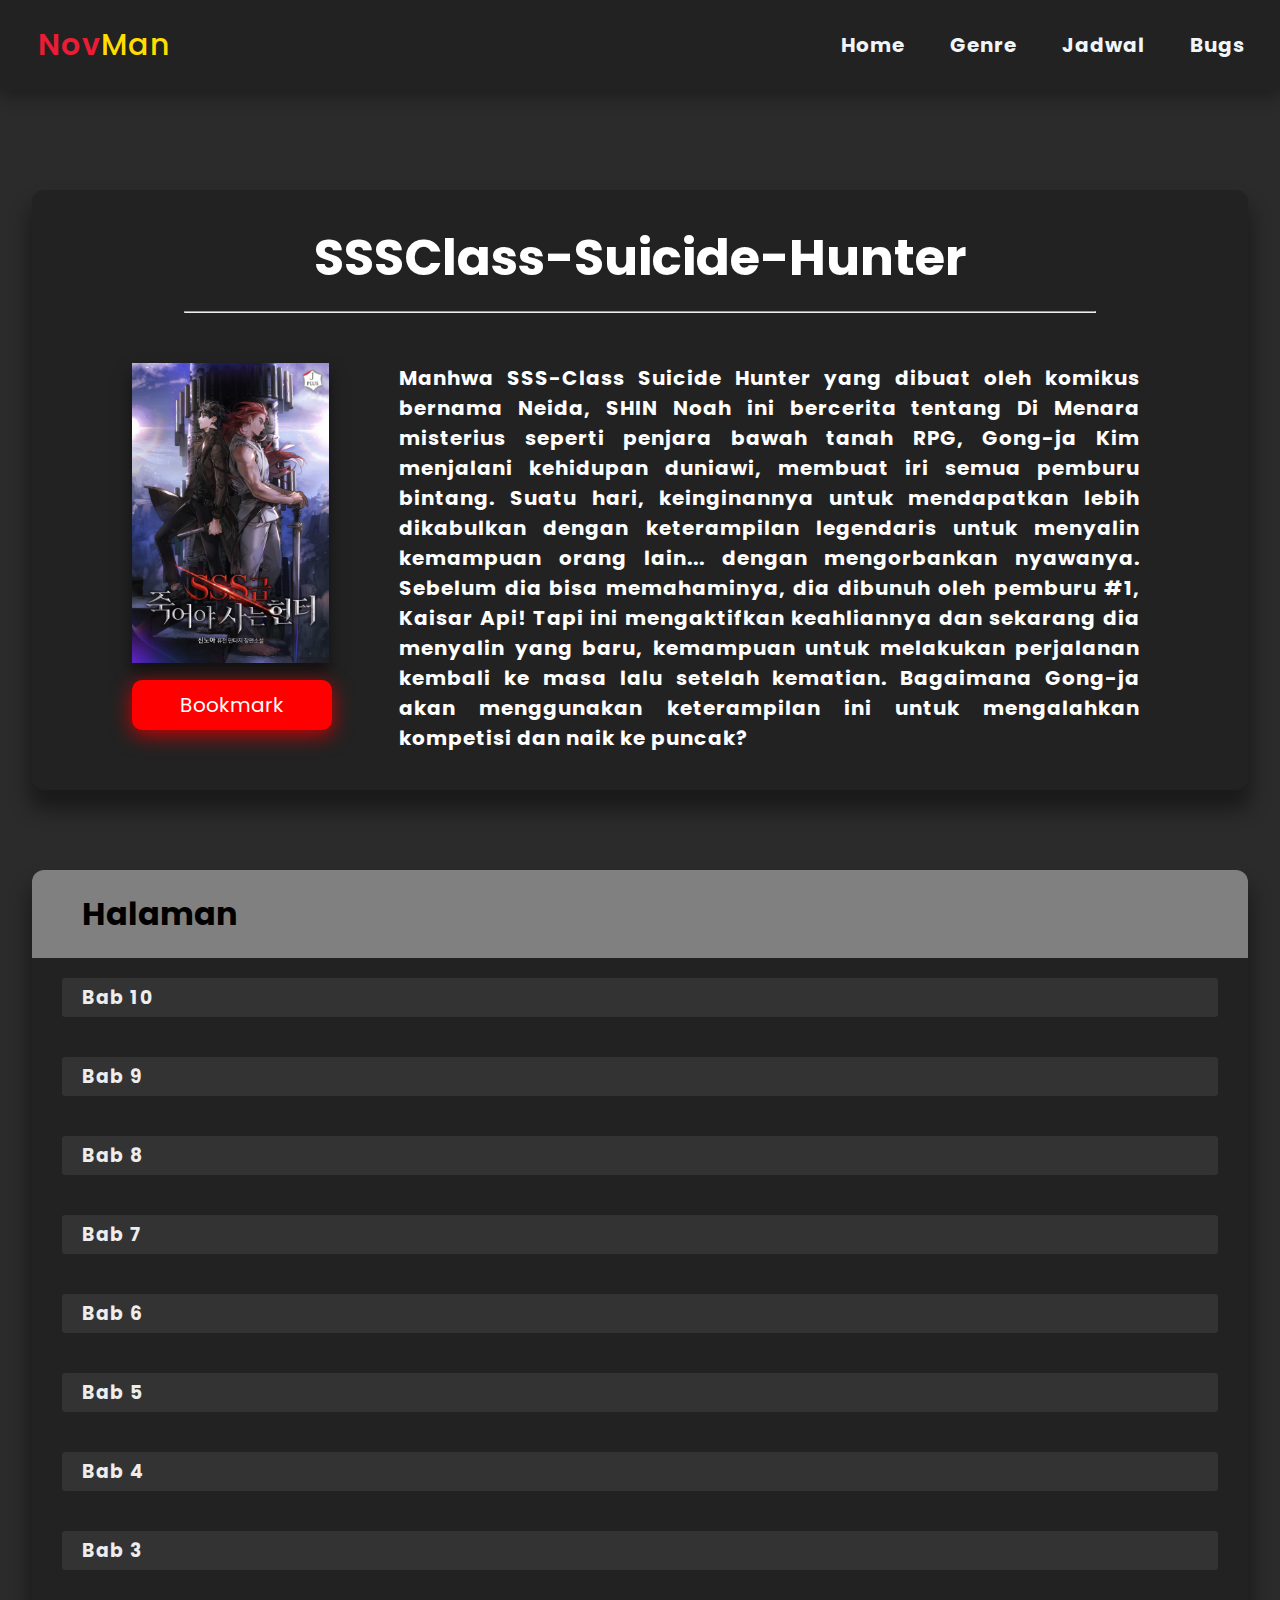
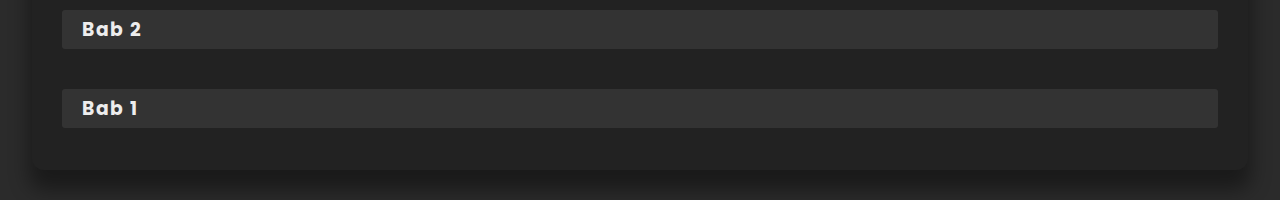
<file: database/SSS-class.html>
<html lang="en">
  <head>
    <meta charset="UTF-8" />
    <meta http-equiv="X-UA-Compatible" content="IE=edge" />
    <meta name="viewport" content="width=device-width, initial-scale=1.0" />
    <title>Novel</title>
    <link rel="stylesheet" href="../css/style2.css" />
  </head>
  <body>
    <!-- <header>
        <ul>
            <li class="header">Baca Novel</li>
        </ul>
    </header> -->

    <!-- NavBar -->
    <div class="nav-container">
      <nav class="nav-wrapper">
        <div class="brand">
          <div class="first name">nov</div>
          <div class="last name">man</div>
        </div>
        <ul class="navbar">
          <li class="nav-item active"><a href="../index.html">Home</a></li>
          <li class="nav-item"><a href="#">Genre</a></li>
          <li class="nav-item"><a href="#">Jadwal</a></li>
          <li class="nav-item"><a href="#">Bugs</a></li>
        </ul>
      </nav>
    </div>

    <div class="container">
      <h1>SSSClass-Suicide-Hunter</h1>
      <hr />
      <div class="box1">
        <img
          src="../gambar/SSSClass-Suicide-Hunter.jpg"
          alt="SSSClass-Suicide-Hunter"
        />
        <a href="#">bookmark</a>
        <p class="sinopsis">
          Manhwa SSS-Class Suicide Hunter yang dibuat oleh komikus bernama
          Neida, SHIN Noah ini bercerita tentang Di Menara misterius seperti
          penjara bawah tanah RPG, Gong-ja Kim menjalani kehidupan duniawi,
          membuat iri semua pemburu bintang. Suatu hari, keinginannya untuk
          mendapatkan lebih dikabulkan dengan keterampilan legendaris untuk
          menyalin kemampuan orang lain... dengan mengorbankan nyawanya. Sebelum
          dia bisa memahaminya, dia dibunuh oleh pemburu #1, Kaisar Api! Tapi
          ini mengaktifkan keahliannya dan sekarang dia menyalin yang baru,
          kemampuan untuk melakukan perjalanan kembali ke masa lalu setelah
          kematian. Bagaimana Gong-ja akan menggunakan keterampilan ini untuk
          mengalahkan kompetisi dan naik ke puncak?<br /><br />
        </p>
      </div>
    </div>
    <div class="wrapper">
      <div class="list">
        <h1>halaman</h1>
        <ul>
          <li data-num="1" class="list__box">
            <div class="bab1">
              <h3>Bab 1</h3>
            </div>
          </li>
          <li data-num="2" class="list__box">
            <div class="bab2">
              <h3>Bab 2</h3>
            </div>
          </li>
          <li data-num="3" class="list__box">
            <div class="bab3">
              <h3>Bab 3</h3>
            </div>
          </li>
          <li data-num="4" class="list__box">
            <div class="bab4">
              <h3>Bab 4</h3>
            </div>
          </li>
          <li data-num="5" class="list__box">
            <div class="bab5">
              <h3>Bab 5</h3>
            </div>
          </li>
          <li data-num="6" class="list__box">
            <div class="bab6">
              <h3>Bab 6</h3>
            </div>
          </li>
          <li data-num="7" class="list__box">
            <div class="bab7">
              <h3>Bab 7</h3>
            </div>
          </li>
          <li data-num="8" class="list__box">
            <div class="bab8">
              <h3>Bab 8</h3>
            </div>
          </li>
          <li data-num="9" class="list__box">
            <div class="bab9">
              <h3>Bab 9</h3>
            </div>
          </li>
          <li data-num="10" class="list__box">
            <div class="bab10">
              <h3>Bab 10</h3>
            </div>
          </li>
        </ul>
      </div>
    </div>
  </body>
</html>
</file>
<file: css/style.css>
/* Google Font */
@import url("https://fonts.googleapis.com/css2?family=Poppins:ital@0;1&display=swap");

* {
  margin: 0;
  padding: 0;
  box-sizing: border-box;
}
body {
  /* responsive */
  max-width: 100%;
  overflow-x: hidden;
  overflow-y: scroll;
  background-color: #363232;
  font-family: "Poppins", sans-serif;
}

header {
  display: block;
  height: 130px;
  width: 100%;
  background-color: rgb(20, 18, 18);
}

/* NavBar Section, Start */

.nav-container {
  display: flex;
  width: 100%;
  height: 10vh;
  font-family: "Poppins", sans-serif;
  overflow-x: auto;
  overflow-y: hidden;
  background-color: #222;
  box-shadow: 0 7px 15px 0 rgba(0, 0, 0, 0.3);
}

.nav-wrapper {
  display: flex;
  justify-content: space-between;
  align-items: center;
  font-size: 20px;
  padding: 20px;
  width: 100%;
  height: 100%;
}

.brand {
  display: flex;
  flex-direction: row;
  font-size: 1.5em;
  padding: 15px 15px 15px 18px;
  text-transform: capitalize;
}

.first {
  color: #eb1d36;
  font-weight: 600;
}

.last {
  color: #ffdd00;
  font-weight: 500;
}

.name {
  letter-spacing: 1.3px;
}

.navbar {
  display: flex;
  justify-content: center;
  align-items: center;
}

.navbar li {
  list-style-type: none;
  padding: 15px;
  border-radius: 5px;
  margin-left: 15px;
}

.navbar li a {
  color: #f0f5f9;
  text-decoration: none;
  letter-spacing: 1px;
  font-weight: bold;
}

.navbar li:hover {
  background-color: #52616b;
  transition: all 0.2s ease-in-out;
  color: #fff;
}

.active {
  background-color: #eb1d36;
  color: #222;
  color: #fff;
}

/* NavBar Section, End */

/* .header {
  display: flex;
  font-size: 40px;
  font-weight: bold;
  padding-left: 50px;
  padding-top: 50px;
  color: rgb(255, 255, 255);
  justify-content: left;
  align-items: left;
} */

h2 {
  display: flex;
  background-color: rgb(245, 151, 44);
  height: 50px;
  width: 200px;
  margin-top: 50px;
  border: 10px 10%;
  justify-content: center;
  align-items: center;
  text-transform: capitalize;
  text-align: center;
  border-top-right-radius: 20px;
  letter-spacing: 1.5px;
}
.container {
  background-color: rgb(19, 18, 18);
  padding: 2px;
  height: 500px;
  width: 100%;
  box-shadow: 0px 17px 20px 3px rgba(0, 0, 0, 0.4);
}
.wrapper {
  display: flex;
  margin: 10px;
  margin-left: 10px;
  height: 470px;
  width: 100%;
  overflow-y: hidden;
  overflow-x: scroll;
}
.kotak1 .book1 {
  display: block;
  height: 470px;
  width: 300px;
  align-items: center;
  justify-content: center;
}
.kotak1 .book1 img {
  display: block;
  height: 400px;
  width: 280px;
  border-radius: 10px;
}
.kotak1 .book1 img:hover {
  transform: scale(1.1);
  transition: all 0.4s ease-in-out;
}
.kotak1 .book1 a {
  display: flex;
  position: relative;
  background-color: rgb(244, 7, 7);
  color: rgb(255, 255, 255);
  height: 40px;
  width: 280px;
  border-radius: 10px;
  /* font-family: "Courier New", Courier, monospace; */
  font-weight: bold;
  text-transform: capitalize;
  text-align: center;
  text-decoration: none;
  letter-spacing: 0.8px;
  font-size: 20px;
  align-items: center;
  justify-content: center;
}
.kotak1 .book1 a:hover {
  transform: scale(1.1);
  background-color: rgb(7, 255, 255);
  color: rgb(0, 0, 0);
  transition: all 0.4s ease-in-out;
}
</file>
<file: css/search-bar.css>
@import url("https://fonts.googleapis.com/css2?family=Open+Sans:ital,wght@0,300;0,400;0,500;0,600;0,700;0,800;1,300;1,400;1,500;1,600;1,700;1,800&display=swap");

.search-container {
  display: flex;
  font-family: "Open Sans", sans-serif;
  justify-content: center;
  /* align-items: center; */
  margin-top: 10px;
}

.search {
  max-width: 80%;
  width: 100%;
}

.search .search-box {
  position: relative;
  height: 50px;
  max-width: 50px;
  margin: auto;
  box-shadow: 0 5px 10px rgba(0, 0, 0, 0.3);
  border-radius: 25px;
  transition: all 0.3s ease;
}

#check:checked ~ .search-box {
  max-width: 100%;
}

.search-box input {
  position: absolute;
  height: 100%;
  width: 100%;
  border-radius: 25px;
  background: #f0f5f9;
  outline: none;
  border: none;
  padding-left: 20px;
  font-size: 18px;
}

.search-box .icon {
  position: absolute;
  right: 0px;
  top: 0;
  width: 50px;
  background: #eb1d36;
  color: #f0f5f9;
  height: 100%;
  text-align: center;
  line-height: 50px;
  font-size: 20px;
  border-radius: 25px;
}

#check:checked ~ .search-box .icon {
  background: #f0f5f9;
  color: #eb1d36;
  width: 60px;
  border-radius: 0 25px 25px 0;
}
#check {
  display: none;
}

@import url("https://fonts.googleapis.com/css2?family=Open+Sans:ital,wght@0,300;0,400;0,500;0,600;0,700;0,800;1,300;1,400;1,500;1,600;1,700;1,800&display=swap");

.search-container {
  display: flex;
  font-family: "Open Sans", sans-serif;
  justify-content: center;
  /* align-items: center; */
  margin-top: 10px;
}

.search {
  max-width: 80%;
  width: 100%;
}

.search .search-box {
  position: relative;
  height: 50px;
  max-width: 50px;
  margin: auto;
  box-shadow: 0 5px 10px rgba(0, 0, 0, 0.3);
  border-radius: 25px;
  transition: all 0.3s ease;
}

#check:checked ~ .search-box {
  max-width: 100%;
}

.search-box input {
  position: absolute;
  height: 100%;
  width: 100%;
  border-radius: 25px;
  background: #f0f5f9;
  outline: none;
  border: none;
  padding-left: 20px;
  font-size: 18px;
}

.search-box .icon {
  position: absolute;
  right: 0px;
  top: 0;
  width: 50px;
  background: #eb1d36;
  color: #f0f5f9;
  height: 100%;
  text-align: center;
  line-height: 50px;
  font-size: 20px;
  border-radius: 25px;
}

#check:checked ~ .search-box .icon {
  background: #f0f5f9;
  color: #eb1d36;
  width: 60px;
  border-radius: 0 25px 25px 0;
}
#check {
  display: none;
}
</file>
<file: css/style2.css>
@import url("https://fonts.googleapis.com/css2?family=Poppins:ital@0;1&display=swap");

* {
  margin: 0px;
  padding: 0px;
  box-sizing: border-box;
}
body {
  display: block;
  font-family: "Poppins", sans-serif;
  background: #2b2b2b;
  overflow-y: scroll;
}

/* NavBar Section, Start */

.nav-container {
  display: flex;
  width: 100%;
  height: 10vh;
  font-family: "Poppins", sans-serif;
  overflow-x: auto;
  overflow-y: hidden;
  background-color: #222;
  box-shadow: 0 7px 15px 0 rgba(0, 0, 0, 0.3);
}

.nav-wrapper {
  display: flex;
  justify-content: space-between;
  align-items: center;
  font-size: 20px;
  padding: 20px;
  width: 100%;
  height: 100%;
}

.brand {
  display: flex;
  flex-direction: row;
  font-size: 1.5em;
  padding: 15px 15px 15px 18px;
  text-transform: capitalize;
}

.first {
  color: #eb1d36;
  font-weight: 600;
}

.last {
  color: #ffdd00;
  font-weight: 500;
}

.name {
  letter-spacing: 1.3px;
}

.navbar {
  display: flex;
  justify-content: center;
  align-items: center;
}

.navbar li {
  list-style-type: none;
  padding: 15px;
  border-radius: 5px;
  margin-left: 15px;
}

.navbar li a {
  color: #f0f5f9;
  text-decoration: none;
  letter-spacing: 1px;
  font-weight: bold;
}

.navbar li:hover {
  background-color: #eb1d36;
  transition: all 0.2s ease-in-out;
  color: #000;
}

/* .active {
    background-color: #EB1D36;
    color: #222;
} */

/* NavBar Section, End */

.list-halaman {
  display: flex;
  font-size: 40px;
  font-weight: bold;
  padding-left: 50px;
  padding-top: 50px;
  color: rgb(255, 255, 255);
  justify-content: left;
  align-items: left;
}

/* Container untuk judul, sinopsis, cover buku || Start */
.container {
  position: relative;
  margin-top: 100px;
  margin-left: 250px;
  background-color: #222222;
  margin-left: auto;
  margin-right: auto;
  width: 95%;
  height: 600px;
  box-shadow: 0px 17px 20px 3px rgba(0, 0, 0, 0.4);
  border-radius: 12px;
}
/* Container untuk judul, sinopsis, cover buku || End */

.container h1 {
  display: block;
  margin-left: 20px;
  margin-right: 20px;
  padding-top: 30px;
  font-size: 50px;
  font-weight: bold;
  text-transform: capitalize;
  text-align: center;
  color: rgb(255, 255, 255);
  justify-content: center;
  align-items: center;
}

.container .box1 {
  display: flex;
  /* position: relative; */
  padding: 50px 100px 50px 100px;
}

/* Garis pembatas antara judul dan sinopsis buku */
hr {
  color: #232323;
  height: 2px;
  width: 75%;
  text-align: center;
  margin: auto;
  margin-top: 15px;
}

.container .box1 img {
  width: 200px;
  height: 300px;
  box-shadow: 0px 10px 15px rgba(0, 0, 0, 0.5);
}
.container .box1 p {
  padding-left: 70px;
  padding-right: 8px;
  width: 100%;
  height: 390px;
  color: #ffff;
  font-family: "Poppins", sans-serif;
  font-size: 20px;
  font-weight: bold;
  letter-spacing: 1;
  text-align: justify;
  overflow-y: auto;
}

/* Bookmark, Start */
.container .box1 a {
  position: absolute;
  padding: 10px 48px 10px 48px;
  /* margin: 0 auto 0 auto; */
  bottom: 60;
  border-radius: 10px;
  background-color: #ff0000;
  color: #fff;
  font-size: 20px;
  text-align: center;
  text-transform: capitalize;
  text-decoration: none;
  box-shadow: 0px 5px 20px 0px #ca0303;
}
/* Bookmark, End */

.wrapper {
  position: relative;
  margin: 80px auto 30px auto;
  background-color: #222222;
  width: 95%;
  height: 900px;
  box-shadow: 0px 17px 20px 3px rgba(0, 0, 0, 0.4);
  border-radius: 12px;
}
.wrapper .list h1 {
  display: block;
  /* position: absolute; */
  padding: 20px 20px 20px 50px;
  width: 100%;
  /* height: 70px; */
  background-color: grey;
  text-transform: capitalize;
  border-radius: 12px 12px 0 0;
}

.list ul {
  display: flex;
  flex-direction: column-reverse;
}

.list__box {
  width: 95%;
  margin: 20px auto 20px auto;
  list-style-type: none;
  background-color: #333333;
  z-index: 10;
  border-radius: 3px;
  padding: 5px 5px 5px 20px;
  color: #ededed;
  letter-spacing: 1.5px;
}

@media (max-width: 850px) {
  .container {
    height: 930px;
  }
  .container .box1 {
    display: flex;
    flex-direction: column;
    position: static;
    /* justify-content: center; */
  }
  .container .box1 img {
    display: block;
    margin: auto;
  }

  .container .box1 a {
    display: none;
  }

  .container .box1 p {
    padding: 10px 10px 0px 10px;
    margin: 40px 0 40px 0;
    font-size: 20px;
    line-height: 30px;
  }
}

@media (max-width: 640px) {
  .container {
    height: 990px;
  }
}

@media (max-width: 570px) {
  .container .box1 {
    /* margin: 50px 20px 50px 20px; */
    padding: 50px 30px 50px 30px;
  }

  .container h1 {
    font-size: 45px;
  }
}

@media (max-width: 374px) {
  .container {
    height: 1050px;
  }

  .container h1 {
    font-size: 35px;
  }

  .container .box1 p {
    font-size: 17px;
    line-height: 25px;
  }
}
</file>
<file: database/style2.css>
*{
    margin: 0px;
    padding: 0px;
    box-sizing: border-box;
}
body{
    display: block;
    font-family: 'Roboto', sans-serif;
    background: #2b2b2b;
    overflow-y: scroll;
}
nav{
    display: block;
    position: relative;
    height: 130px;
    width: 100%;
    background-color: rgb(20, 18, 18);
}
li{
    display: flex;
    font-size: 40px;
    font-weight: bold;
    padding-left: 50px;
    padding-top: 50px ;
    color: rgb(255, 255, 255);
    justify-content: left;
    align-items: left;
}
.container{
    position: relative;
    margin-top: 200px;
    margin-left: 250px;
    background-color: #222222;
    width: 1200px;
    height: 600px;
}
.container h1{
    display: block;
    padding-top: 30px;
    font-size: 50px;
    font-weight: bold;
    text-transform: capitalize;
    text-align: center;
    color: rgb(255, 255, 255);
    justify-content: center;
    align-items: center;
}
.container .box1{
    display: flex;
    position: relative;
    padding-top: 50px;
    padding-left: 100px;
}
.container .box1 img{
    width: 200px;
    height: 300px;
}
.container .box1 p{
    padding-left: 70px;
    width: 800px;
    height: 200px;
    color: #ffff;
    font-family: Cambria, Cochin, Georgia, Times, 'Times New Roman', serif;
    font-size: 30px;
    font-weight: bold;
    letter-spacing: 1,5;
    text-transform: capitalize;
    text-align: justify;
}
.container h2{
    display: flex;
    position: relative;
    padding-top: 10px;
    padding-left: 40px;
    margin: 30px 0px 0px 100px;
    height: 50px;
    width: 200px;
    border-radius: 10px;
    background-color: red;
    color: #ffff;
    text-align: center;
    box-shadow: 3px 10px 10px rgb(202, 3, 3);
}
.wrapper{
    position: relative;
    margin-top: 80px;
    margin-left: 250px;
    background-color: #222222;
    width: 1200px;
    height: 600px;
}
.wrapper h1{
    display: flex;
    position: absolute;
    padding: 30 0 0 50px;
    width: 100%;
    height: 100px;
    background-color: grey;
}
</file>
